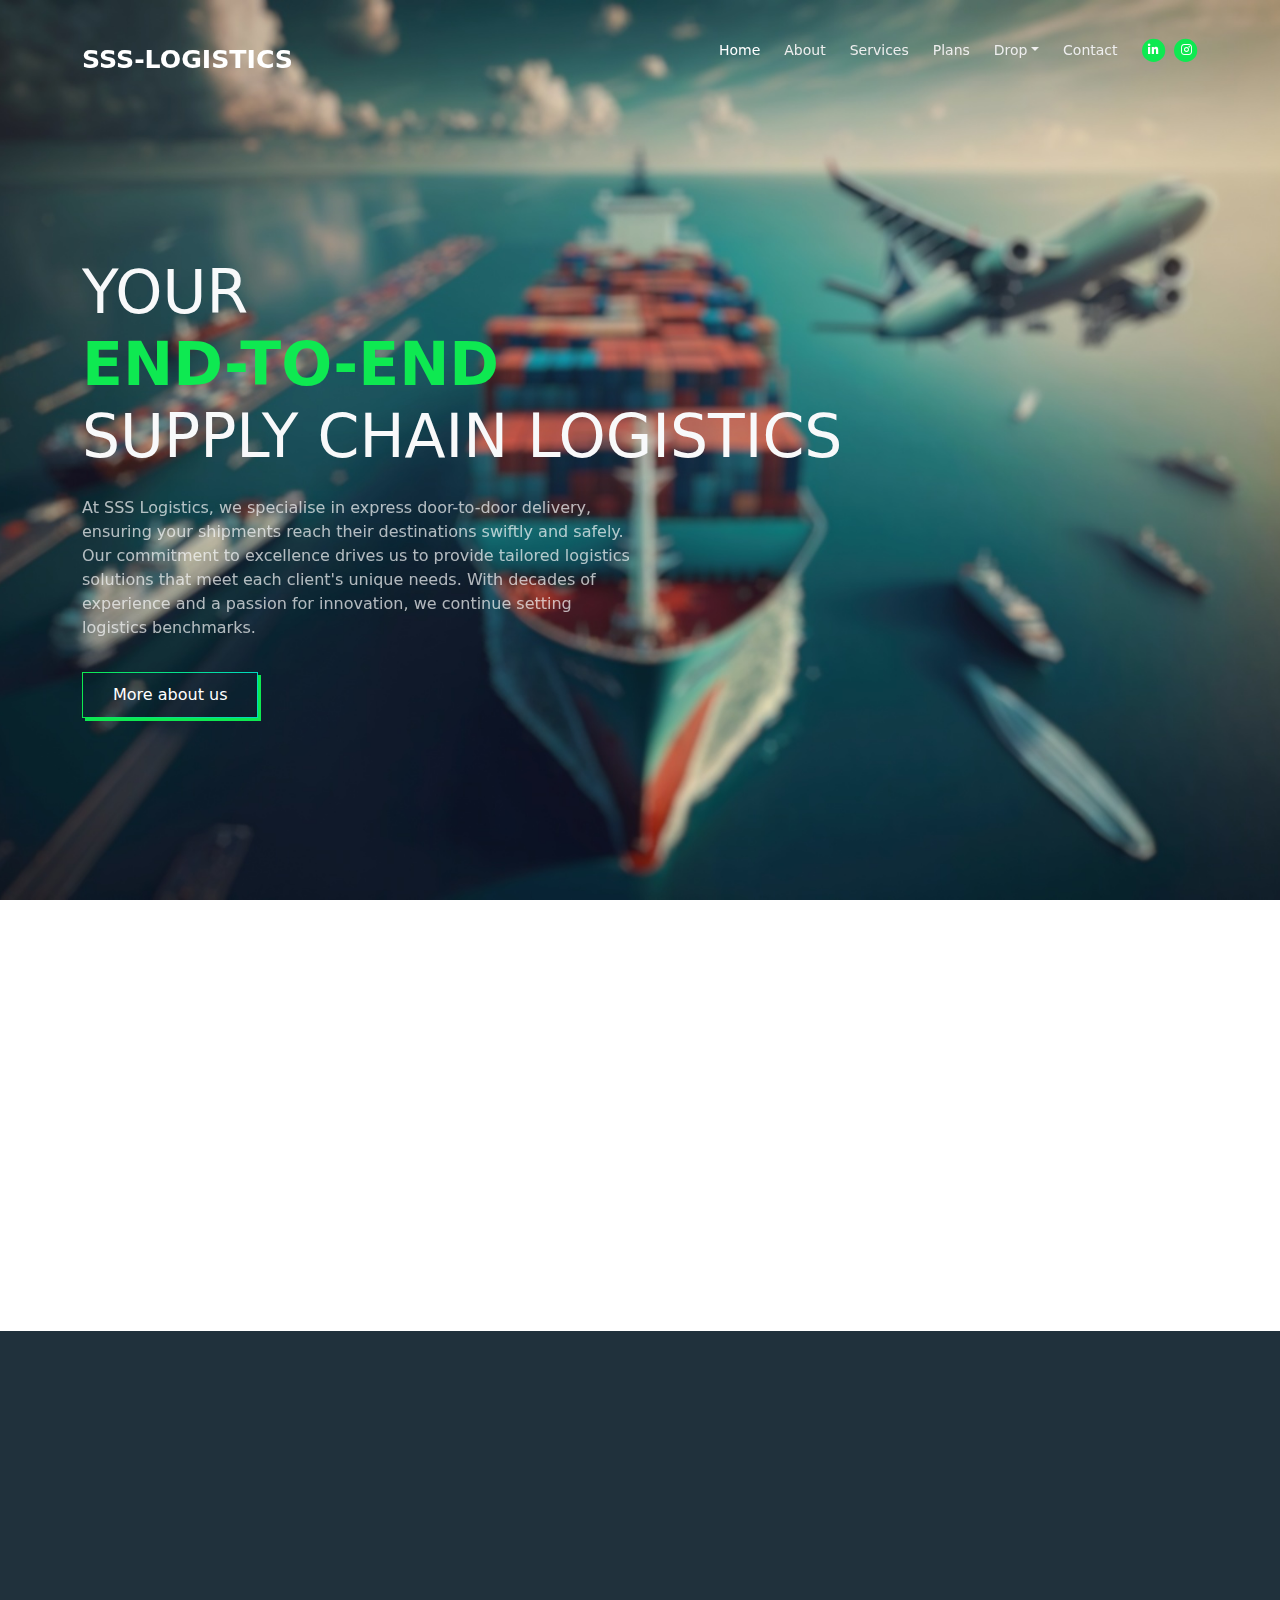
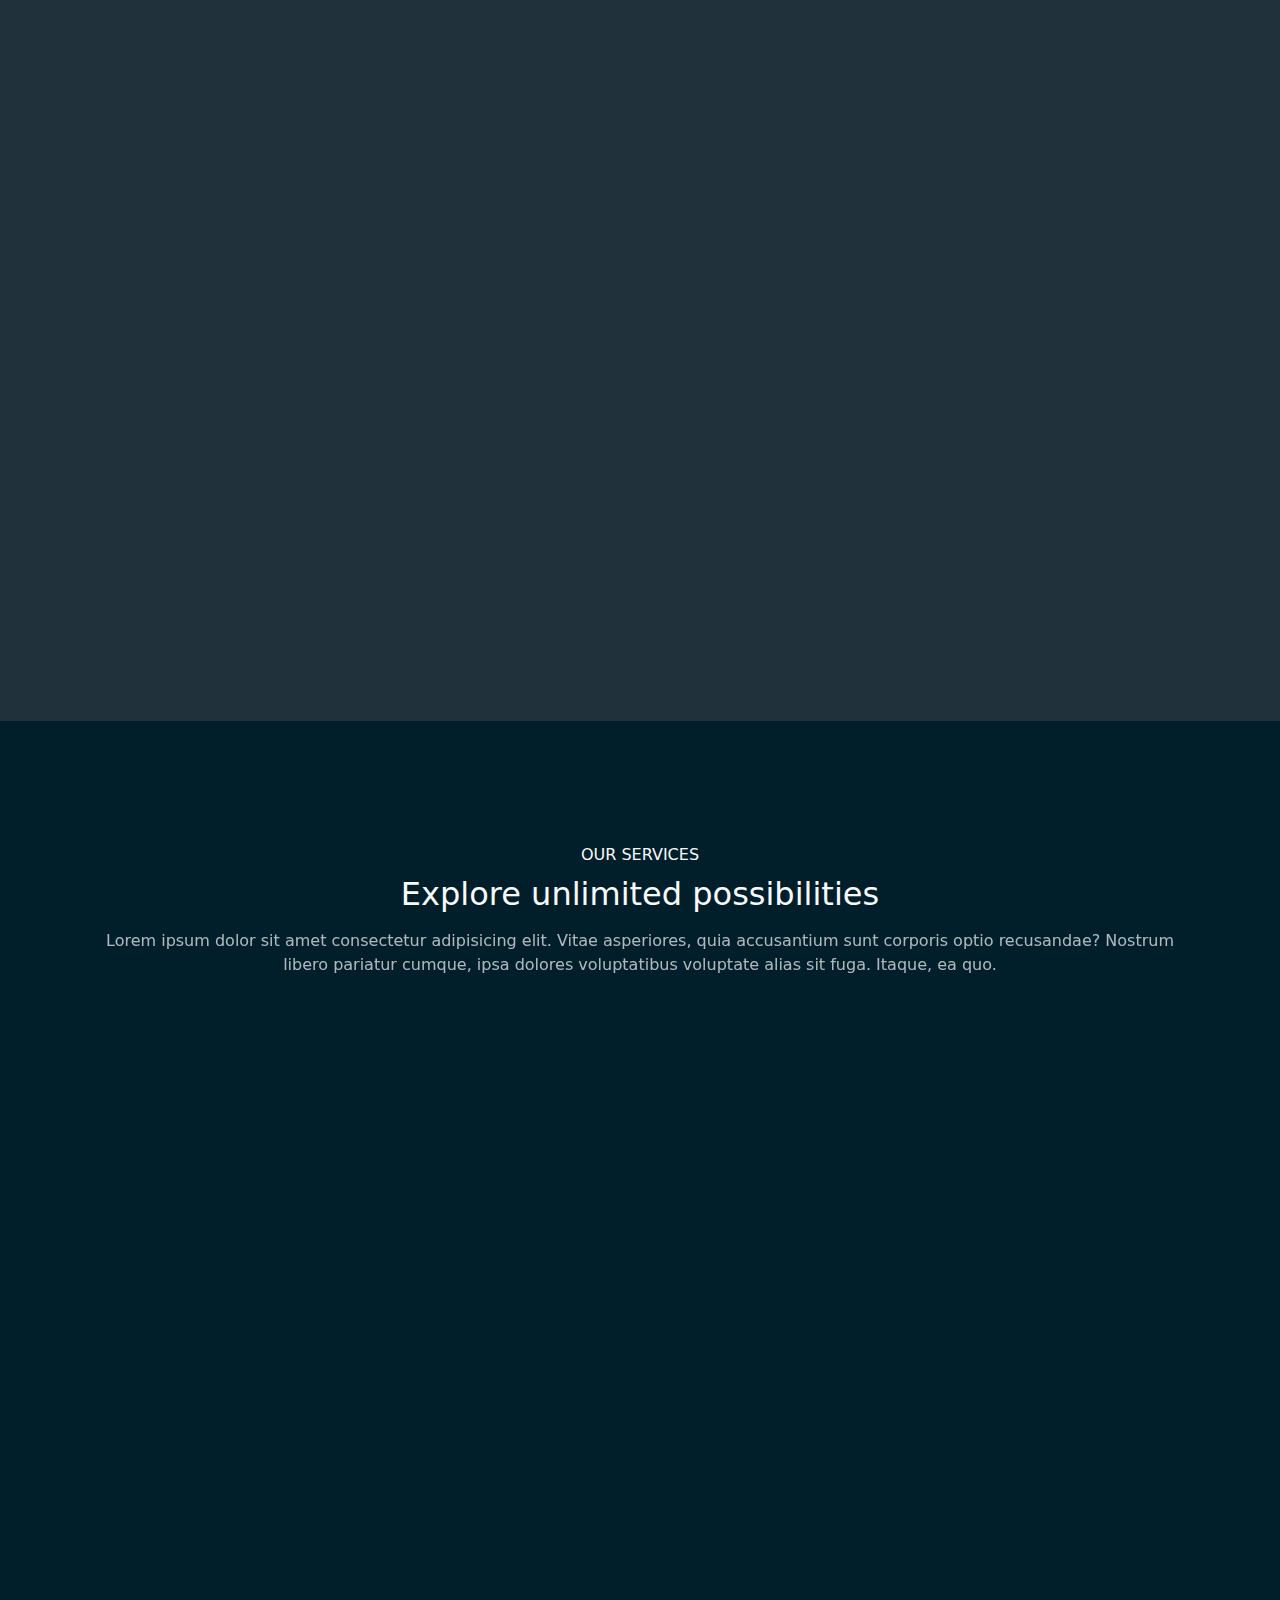
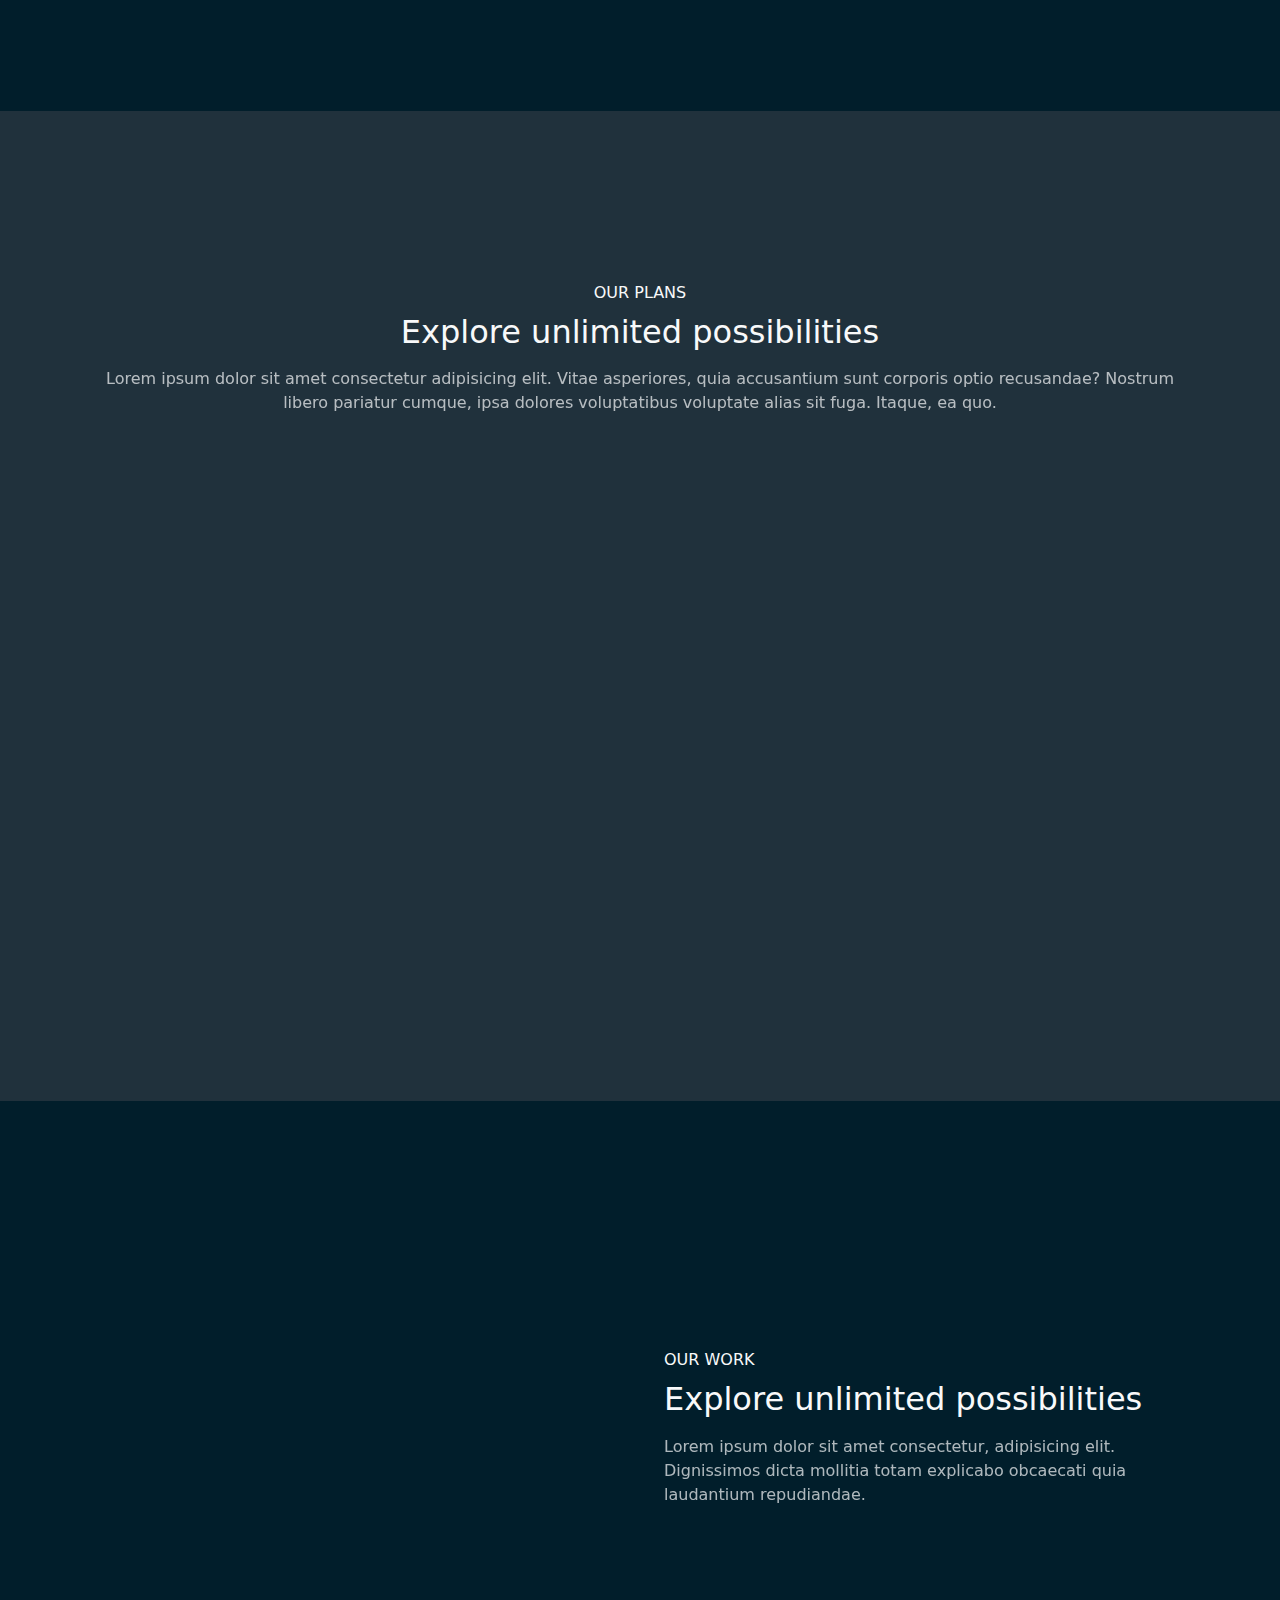
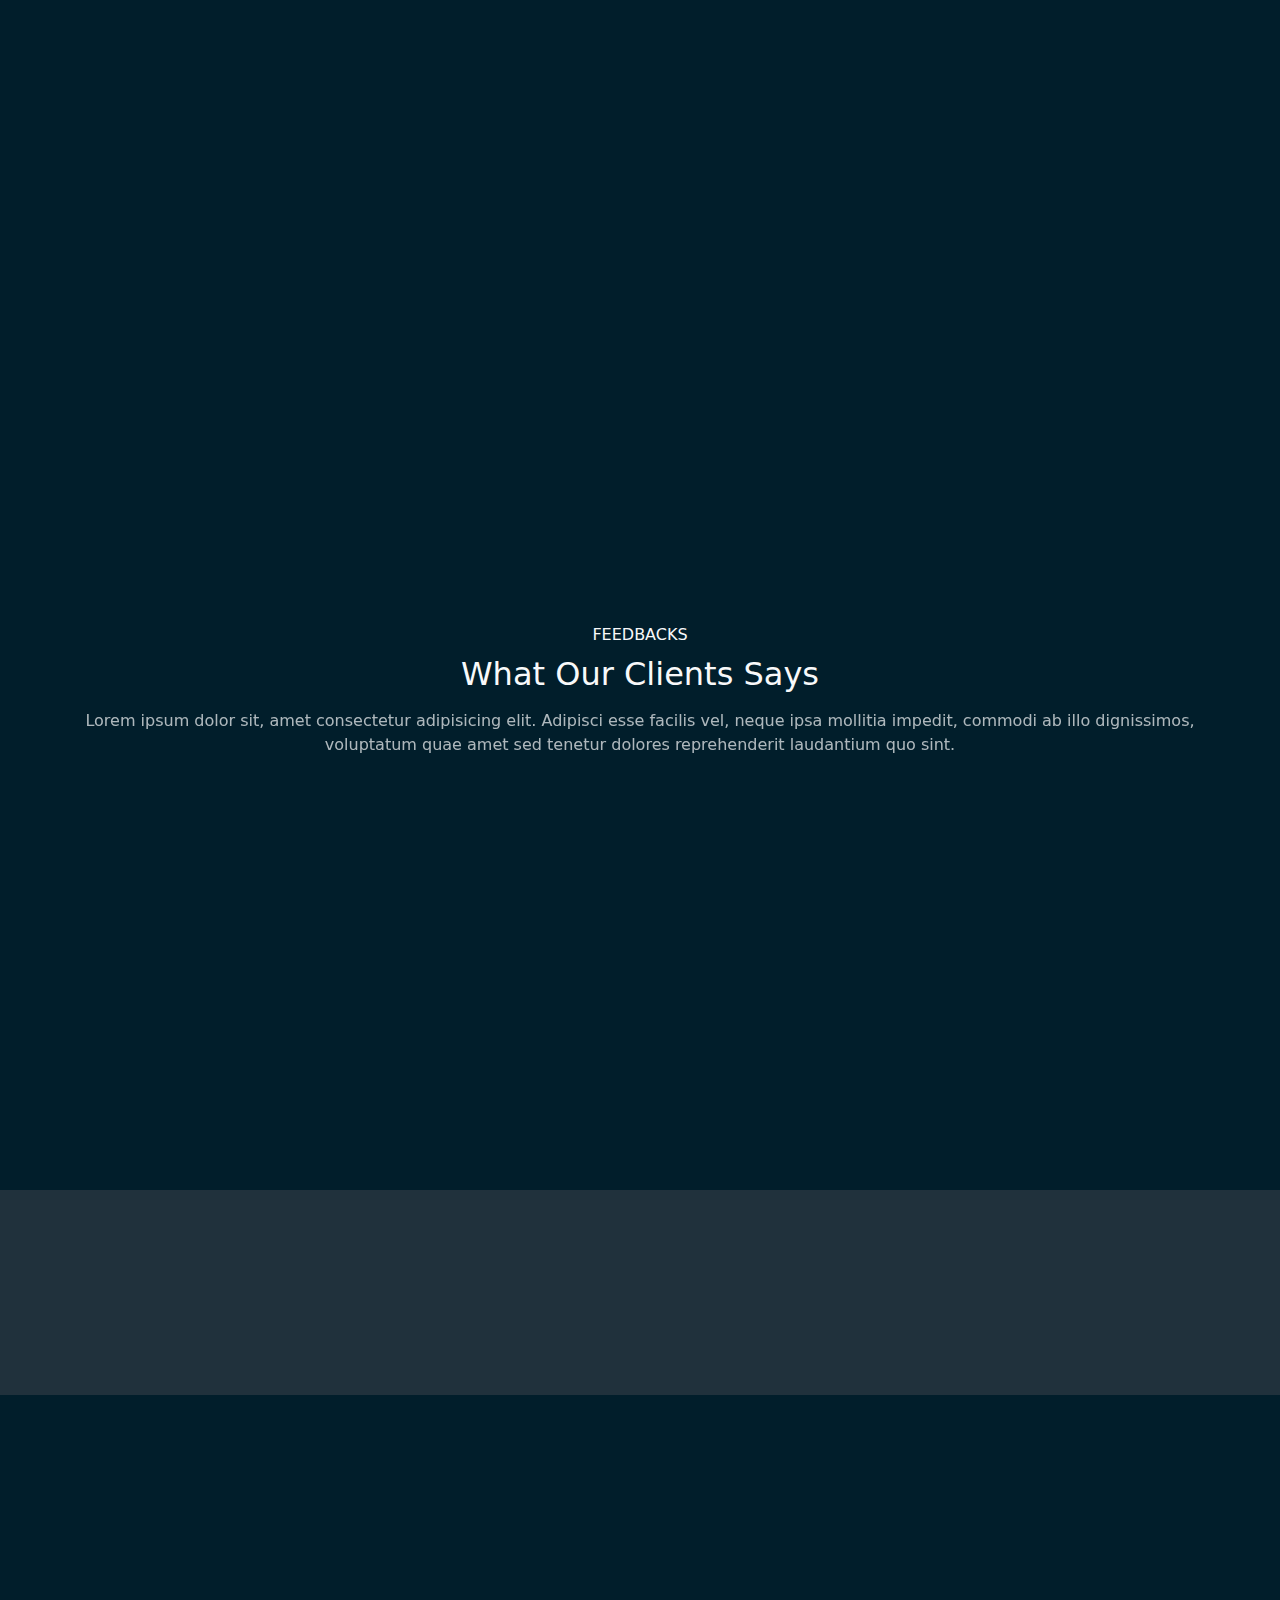
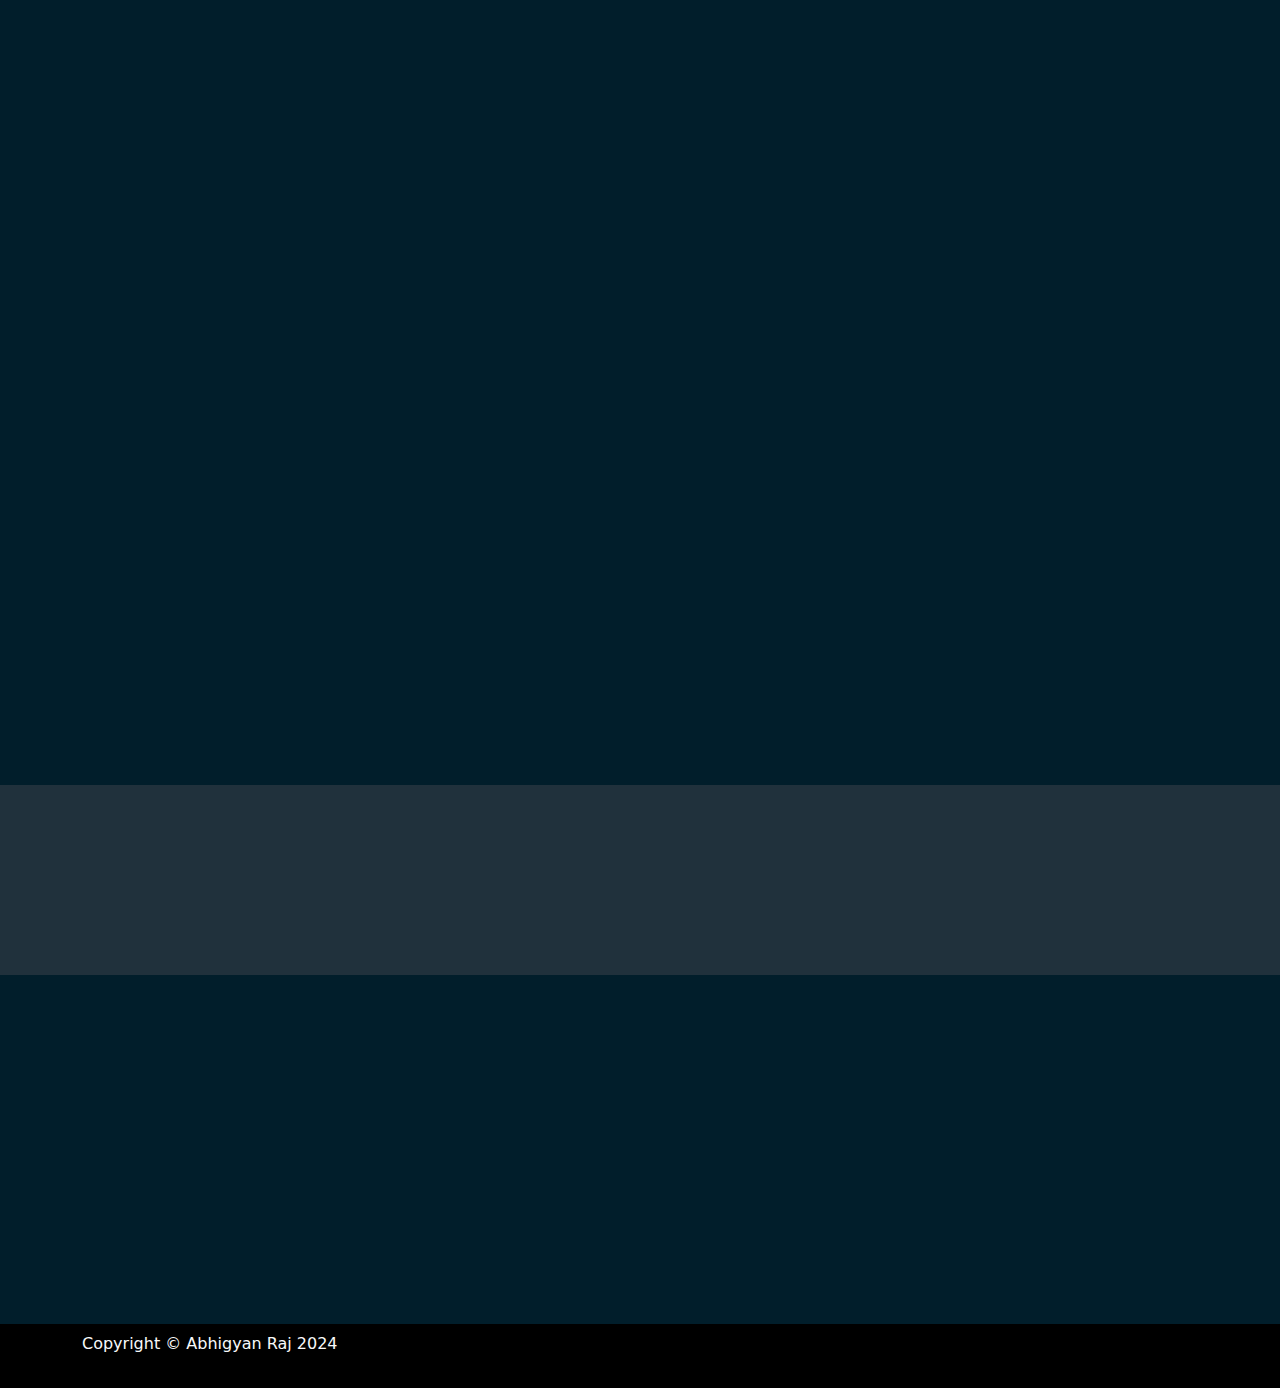
<file: index.html>
<!DOCTYPE html>
<html lang="en">
<head>
    <meta charset="UTF-8">
    <meta name="viewport" content="width=device-width, initial-scale=1, shrink-to-fit=no">

    <!-- SEO Meta Tags -->
    <meta name="description" content="Your description">
    <meta name="author" content="Your name">

    <!-- OG Meta Tags to improve the way the post looks when you share the page on Facebook, Twitter, LinkedIn -->
	<meta property="og:site_name" content="" /> <!-- website name -->
	<meta property="og:site" content="" /> <!-- website link -->
	<meta property="og:title" content=""/> <!-- title shown in the actual shared post -->
	<meta property="og:description" content="" /> <!-- description shown in the actual shared post -->
	<meta property="og:image" content="" /> <!-- image link, make sure it's jpg -->
	<meta property="og:url" content="" /> <!-- where do you want your post to link to -->
	<meta name="twitter:card" content="summary_large_image"> <!-- to have large image post format in Twitter -->

    <!-- Webpage Title -->
    <title>SSS-LOGISTICS</title>

    <!-- Styles -->
    <link href="https://fonts.googleapis.com/css2?family=Poppins:wght@400;500;700&display=swap" rel="stylesheet">
    <link href="./css/bootstrap.min.css" rel="stylesheet">
    <link href="./css/fontawesome-all.min.css" rel="stylesheet">
    <link href="./css/aos.min.css" rel="stylesheet">
    <link href="./css/swiper.css" rel="stylesheet">
    <link href="./css/style.css" rel="stylesheet">

    <!-- Favicon -->
    <link rel="icon" href="./assets/images/fevicon.png">
</head>
<body>
    
    <!-- Navigation -->
    <nav id="navbar" class="navbar navbar-expand-lg fixed-top navbar-dark" aria-label="Main navigation">
        <div class="container">

            <!-- Image Logo -->
            <!-- <a class="navbar-brand logo-image" href="index.html"><img src="images/logo.svg" alt="alternative"></a> -->

            <!-- Text Logo - Use this if you don't have a graphic logo -->
            <a class="navbar-brand logo-text" href="index.html">SSS-LOGISTICS</a>

            <button class="navbar-toggler p-0 border-0" type="button" id="navbarSideCollapse" aria-label="Toggle navigation">
                <span class="navbar-toggler-icon"></span>
            </button>

            <div class="navbar-collapse offcanvas-collapse" id="navbarsExampleDefault" >
                <ul class="navbar-nav ms-auto navbar-nav-scroll">
                    <li class="nav-item">
                        <a class="nav-link active" aria-current="page" href="#header">Home</a>
                    </li>
                    <li class="nav-item">
                        <a class="nav-link" href="#about">About</a>
                    </li>
                    <li class="nav-item">
                        <a class="nav-link" href="#services">Services</a>
                    </li>
                    <li class="nav-item">
                        <a class="nav-link" href="#plans">Plans</a>
                    </li>
                    <li class="nav-item dropdown">
                        <a class="nav-link dropdown-toggle" id="dropdown01" data-bs-toggle="dropdown" aria-expanded="false" href="#">Drop</a>
                        
                        <ul class="dropdown-menu" aria-labelledby="dropdown01">
                            <li><a class="dropdown-item" href="article.html">Article Details</a></li>
                            <li><div class="dropdown-divider"></div></li>
                            <li><a class="dropdown-item" href="terms.html">Terms Conditions</a></li>
                            <li><div class="dropdown-divider"></div></li>
                            <li><a class="dropdown-item" href="privacy.html">Privacy Policy</a></li>
                        </ul>
                    </li>
                    <li class="nav-item">
                        <a class="nav-link" href="#contact">Contact</a>
                    </li>
                </ul>
                <span class="nav-item social-icons">
                    <span class="fa-stack">
                        <a href="#your-link">
                            <i class="fas fa-circle fa-stack-2x"></i>
                            <i class="fab fa-linkedin-in fa-stack-1x"></i>
                            
                        </a>
                    </span>
                    <span class="fa-stack">
                        <a href="#your-link">
                            <i class="fas fa-circle fa-stack-2x"></i>
                        <i class="fab fa-instagram fa-stack-1x"></i>

                        </a>
                    </span>
                </span>
            </div> <!-- end of navbar-collapse -->
        </div> <!-- end of container -->
    </nav> <!-- end of navbar -->
    <!-- end of navigation -->


    <!-- Home -->
    <section class="home py-5 d-flex align-items-center" id="header">
        <div class="container text-light py-5"  data-aos="fade-right"> 
            <h1 class="headline"> YOUR  <br> <span class="home_text">END-TO-END</span><br>SUPPLY CHAIN LOGISTICS</h1>
            <p class="para para-light py-3">At SSS Logistics, we specialise in express door-to-door delivery, ensuring your shipments reach their destinations swiftly and safely. Our commitment to excellence drives us to provide tailored logistics solutions that meet each client's unique needs. With decades of experience and a passion for innovation, we continue setting logistics benchmarks.
            </p>
            <div class="d-flex align-items-center">
                
            </div>
            
            <div class="my-3">
                <a class="btn" href="#about">More about us</a>
            </div>
        </div> <!-- end of container -->
    </section> <!-- end of home -->


    <!-- Information -->
    <section class="information">
        <div class="container-fluid">  
            <div class="row text-light">
                <div class="col-lg-4 text-center p-5" data-aos="zoom-in">
                    <i class="fas fa-tachometer-alt fa-3x p-2"></i>
                    <h4 class="py-3">Express Delivery </h4>
                    <p class="para-light">Rapid door-to-door delivery services for urgent shipments, priority handling to ensure your package arrives on time, and comprehensive coverage for local and international destinations.
                    </p>
                </div>
                <div class="col-lg-4 text-center p-5"  data-aos="zoom-in">
                    <i class="fas fa-clock fa-3x p-2"></i>
                    <h4 class="py-3">On Time Delivery</h4>
                    <p class="para-light"> On-time delivery guaranteed through efficient logistics network, dedicated courier teams, and end-to-end active communication for a seamless shipment experience.
                    </p>
                </div>
                <div class="col-lg-4 text-center p-5 text-dark"  data-aos="zoom-in"> 
                    <i class="fas fa-headset fa-3x p-2"></i>
                    <h4 class="py-3">24/7 Support </h4>
                    <p class="para-light">At SSS-LOGISTICS we offer our client 24 X 7 customer support for any issue</p>
                </div>
            </div>
        </div> <!-- end of container -->
    </section> <!-- end of information -->
    

    <!-- About -->
    <section class="about d-flex align-items-center text-light py-5" id="about">
        <div class="container" >
            <div class="row d-flex align-items-center">
                <div class="col-lg-7" data-aos="fade-right">
                    <p>ABOUT US</p>
                    <h1>We are top Logistics <br> service company</h1>
                    <p class="py-2 para-light">Lorem ipsum dolor sit amet consectetur adipisicing elit. Non sed accusantium aut dolores inventore architecto modi cupiditate eligendi corporis, illum illo culpa. Reiciendis, molestias. Illum voluptatum quisquam ad veritatis dolorem.</p>
                    <p class="py-2 para-light">Lorem ipsum dolor sit amet consectetur adipisicing elit. Non sed accusantium aut dolores inventore architecto modi cupiditate eligendi corporis, illum illo culpa. Reiciendis, molestias. Illum voluptatum quisquam ad veritatis dolorem.</p>

                    <div class="my-3">
                        <a class="btn" href="#your-link">Learn More</a>
                    </div>
                </div>
                <div class="col-lg-5 text-center py-4 py-sm-0" data-aos="fade-down"> 
                    <img class="img-fluid" src="./assets/images/work.jpg" alt="about" >
                </div>
            </div> <!-- end of row -->
        </div> <!-- end of container -->
    </section> <!-- end of about -->


    <!-- Services -->
    <section class="services d-flex align-items-center py-5" id="services">
        <div class="container text-light">
            <div class="text-center pb-4" >
                <p>OUR SERVICES</p> 
                <h2 class="py-2">Explore unlimited possibilities</h2>
                <p class="para-light">Lorem ipsum dolor sit amet consectetur adipisicing elit. Vitae asperiores, quia accusantium sunt corporis optio recusandae? Nostrum libero pariatur cumque, ipsa dolores voluptatibus voluptate alias sit fuga. Itaque, ea quo.</p>
            </div>
            <div class="row gy-4 py-2" data-aos="zoom-in">
                <div class="col-lg-4">
                    <div class="card bg-transparent">
                        
                        <h4 class="py-2">Warehouse Management</h4>
                        <p class="para-light">Lorem ipsum dolor sit amet, consectetur adipisicing elit. Magnam odit consequatur doloribus natus in suscipit!</p>
                    </div>
                </div>
                <div class="col-lg-4">
                    <div class="card bg-transparent">
                        
                        <h4 class="py-2"> Freight Forwarding</h4>
                        <p class="para-light">Lorem ipsum dolor sit amet, consectetur adipisicing elit. Magnam odit consequatur doloribus natus in suscipit!</p>
                    </div>                    
                </div>
                <div class="col-lg-4">
                    <div class="card bg-transparent">
                        
                        <h4 class="py-2">Inventory Control</h4>
                        <p class="para-light">Lorem ipsum dolor sit amet, consectetur adipisicing elit. Magnam odit consequatur doloribus natus in suscipit!</p>
                    </div>                    
                </div>
                <div class="col-lg-4">
                    <div class="card bg-transparent">
                        
                        <h4 class="py-2">Supply Chain Solutions</h4>
                        <p class="para-light">Lorem ipsum dolor sit amet, consectetur adipisicing elit. Magnam odit consequatur doloribus natus in suscipit!</p>
                    </div>                    
                </div>
                <div class="col-lg-4">
                    <div class="card bg-transparent">
                        
                        <h4 class="py-2">Transportation Services</h4>
                        <p class="para-light">Lorem ipsum dolor sit amet, consectetur adipisicing elit. Magnam odit consequatur doloribus natus in suscipit!</p>
                    </div>                    
                </div>
                <div class="col-lg-4">
                    <div class="card bg-transparent">
                        
                        <h4 class="py-2">Order Fulfillment</h4>
                        <p class="para-light">Lorem ipsum dolor sit amet, consectetur adipisicing elit. Magnam odit consequatur doloribus natus in suscipit!</p>
                    </div>                    
                </div>
            </div> <!-- end of row -->
        </div> <!-- end of container -->
    </section> <!-- end of services -->


    <!-- Plans -->
    <section class="plans d-flex align-items-center py-5" id="plans">
        <div class="container text-light" >
            <div class="text-center pb-4">
                <p>OUR PLANS</p>
                <h2 class="py-2">Explore unlimited possibilities</h2>
                <p class="para-light">Lorem ipsum dolor sit amet consectetur adipisicing elit. Vitae asperiores, quia accusantium sunt corporis optio recusandae? Nostrum libero pariatur cumque, ipsa dolores voluptatibus voluptate alias sit fuga. Itaque, ea quo.</p>
            </div>
            <div class="row gy-4" data-aos="zoom-in">
                <div class="col-lg-4">
                    <div class="card bg-transparent px-4">
                        <h4 class="py-2">BASIC BUNDLE</h4>
                        <p class="py-3">Lorem ipsum dolor sit amet consectetur adipisicing elit.</p>
                        <div class="block d-flex align-items-center">
                            <p class="pe-2"><i class="far fa-check-circle fa-1x"></i></p>
                            <p>Lorem ipsum dolor sit amet.</p>
                        </div>
                        <div class="block d-flex align-items-center">
                            <p class="pe-2"><i class="far fa-check-circle fa-1x"></i></p>
                            <p>Lorem ipsum dolor sit amet.</p>
                        </div>
                        <div class="block d-flex align-items-center">
                            <p class="pe-2"><i class="far fa-check-circle fa-1x"></i></p>
                            <p>Lorem ipsum dolor sit amet.</p>
                        </div>
                        <div class="block d-flex align-items-center">
                            <p class="pe-2"><i class="far fa-check-circle fa-1x"></i></p>
                            <p>Lorem ipsum dolor sit amet.</p>
                        </div>
                        <h4 class="py-3">₹264/Month</h4>
                        <div class="my-3">
                            <a class="btn" href="#your-link" >View Plans</a>
                        </div>
                    </div>  
                </div>

                <div class="col-lg-4">
                    <div class="card bg-transparent px-4">
                        <h4 class="py-2">BUSINESS BUNDLE</h4>
                        <p class="py-3">Lorem ipsum dolor sit amet consectetur adipisicing elit.</p>
                        <div class="block d-flex align-items-center">
                            <p class="pe-2"><i class="far fa-check-circle fa-1x"></i></p>
                            <p>Lorem ipsum dolor sit amet.</p>
                        </div>
                        <div class="block d-flex align-items-center">
                            <p class="pe-2"><i class="far fa-check-circle fa-1x"></i></p>
                            <p>Lorem ipsum dolor sit amet.</p>
                        </div>
                        <div class="block d-flex align-items-center">
                            <p class="pe-2"><i class="far fa-check-circle fa-1x"></i></p>
                            <p>Lorem ipsum dolor sit amet.</p>
                        </div>
                        <div class="block d-flex align-items-center">
                            <p class="pe-2"><i class="far fa-check-circle fa-1x"></i></p>
                            <p>Lorem ipsum dolor sit amet.</p>
                        </div>
                        <h4 class="py-3">₹999/Month</h4>
                        <div class="my-3">
                            <a class="btn" href="#your-link" >View Plans</a>
                        </div>
                    </div>  
                </div>

                <div class="col-lg-4">
                    <div class="card bg-transparent px-4" >
                        <h4 class="py-2">PREMIUM BUNDLE</h4>
                        <p class="py-3">Lorem ipsum dolor sit amet consectetur adipisicing elit.</p>
                        <div class="block d-flex align-items-center">
                            <p class="pe-2"><i class="far fa-check-circle fa-1x"></i></p>
                            <p>Lorem ipsum dolor sit amet.</p>
                        </div>
                        <div class="block d-flex align-items-center">
                            <p class="pe-2"><i class="far fa-check-circle fa-1x"></i></p>
                            <p>Lorem ipsum dolor sit amet.</p>
                        </div>
                        <div class="block d-flex align-items-center">
                            <p class="pe-2"><i class="far fa-check-circle fa-1x"></i></p>
                            <p>Lorem ipsum dolor sit amet.</p>
                        </div>
                        <div class="block d-flex align-items-center">
                            <p class="pe-2"><i class="far fa-check-circle fa-1x"></i></p>
                            <p>Lorem ipsum dolor sit amet.</p>
                        </div>
                        <h4 class="py-3">₹199/Month</h4>
                        <div class="my-3">
                            <a class="btn" href="#your-link" >View Plans</a>                    
                        </div>
                    </div>  
                </div>
            </div> <!-- end of row -->
        </div> <!-- end of container -->
    </section> <!-- end of plans -->


    <!-- Work -->
    <section class="work d-flex align-items-center py-5" >
        <div class="container-fluid text-light">
            <div class="row">
                <div class="col-lg-6 d-flex align-items-center" data-aos="fade-right">
                    <img class="img-fluid" src="./assets/images/work.jpg" alt="work">        
                </div>
                <div class="col-lg-5 d-flex align-items-center px-4 py-3" data-aos="">
                    <div class="row">
                        <div class="text-center text-lg-start py-4 pt-lg-0">
                            <p>OUR WORK</p>
                            <h2 class="py-2">Explore unlimited possibilities</h2>
                            <p class="para-light">Lorem ipsum dolor sit amet consectetur, adipisicing elit. Dignissimos dicta mollitia totam explicabo obcaecati quia laudantium repudiandae.</p>
                        </div>
                        <div class="container" data-aos="fade-up">
                            <div class="row g-5">
                                <div class="col-6 text-start" >
                                    <i class="fas fa-briefcase fa-2x text-start"></i>
                                    <h2 class="purecounter" data-purecounter-start="0" data-purecounter-end="1258" data-purecounter-duration="3">1</h2>
                                    <p>PROJECTS COMPLETED</p>
                                </div>
                                <div class="col-6" >
                                    <i class="fas fa-award fa-2x"></i>
                                    <h2 class="purecounter" data-purecounter-start="0" data-purecounter-end="150" data-purecounter-duration="3">1</h2>
                                    <p>AWARDS</p>
                                </div>
                                <div class="col-6">
                                    <i class="fas fa-users fa-2x"></i>
                                    <h2 class="purecounter" data-purecounter-start="0" data-purecounter-end="1255" data-purecounter-duration="3">1</h2>
                                    <p>CUSTOMER ACTIVE</p>
                                </div>
                                <div class="col-6">
                                    <i class="fas fa-clock fa-2x"></i>
                                    <h2 class="purecounter" data-purecounter-start="0" data-purecounter-end="1157" data-purecounter-duration="3">1</h2>
                                    <p>GOOD REVIEWS</p>
                                </div>
                            </div>
                        </div> <!-- end of container -->
                    </div> <!-- end of row -->
                </div> <!-- end of col-lg-5 -->
            </div> <!-- end of row -->
        </div> <!-- end of container -->
    </section> <!-- end of work -->


    <!-- Testimonials -->
    <div class="slider-1 testimonial text-light d-flex align-items-center">
        <div class="container">
            <div class="row">
                <div class="text-center w-lg-75 m-auto pb-4">
                    <p>FEEDBACKS</p>
                    <h2 class="py-2">What Our Clients Says</h2>
                    <p class="para-light">Lorem ipsum dolor sit, amet consectetur adipisicing elit. Adipisci esse facilis vel, neque ipsa mollitia impedit, commodi ab illo dignissimos, voluptatum quae amet sed tenetur dolores reprehenderit laudantium quo sint.</p>
                </div>
            </div> <!-- end of row -->
            <div class="row p-2" data-aos="zoom-in">
                <div class="col-lg-12">

                    <!-- Card Slider -->
                    <div class="slider-container">
                        <div class="swiper-container card-slider">
                            <div class="swiper-wrapper">
                                
                                <!-- Slide -->
                                <div class="swiper-slide">
                                    <div class="testimonial-card p-4">
                                        <p>Lorem ipsum dolor, sit amet consectetur adipisicing elit. Laboriosam commodi officia laborum qui iste quidem!</p>
                                    
                                        <div class="d-flex pt-4">
                                            <div>
                                                <img class="avatar" src="./assets/images/testimonial-1.jpg" alt="testimonial">
                                            </div>
                                            <div class="ms-3 pt-2">
                                                <h6>Tushar Chandra</h6>
                                                <p>General Manager - Scouter</p>
                                            </div>
                                        </div>
                                    </div>
                                </div> <!-- end of swiper-slide -->
                                <!-- end of slide -->
        
                                <!-- Slide -->
                                <div class="swiper-slide">
                                    <div class="testimonial-card p-4">
                                        <p>Lorem ipsum dolor, sit amet consectetur adipisicing elit. Laboriosam commodi officia laborum qui iste quidem!</p>
                                        <div class="d-flex pt-4">
                                            <div>
                                                <img class="avatar" src="./assets/images/testimonial-2.jpg" alt="testimonial">
                                            </div>
                                            <div class="ms-3 pt-2">
                                                <h6>Tushar Chandra</h6>
                                                <p>Team Leader - Vanquish</p>
                                            </div>
                                        </div>
                                    </div>
                                </div> <!-- end of swiper-slide -->
                                <!-- end of slide -->
        
                                <!-- Slide -->
                                <div class="swiper-slide">
                                    <div class="testimonial-card p-4">
                                        <p>Lorem ipsum dolor, sit amet consectetur adipisicing elit. Laboriosam commodi officia laborum qui iste quidem!</p>
                                        <div class="d-flex pt-4">
                                            <div>
                                                <img class="avatar" src="./assets/images/testimonial-3.jpg" alt="testimonial">
                                            </div>
                                            <div class="ms-3 pt-2">
                                                <h6>Tushar Chandra</h6>
                                                <p>Design Chief - Upscale</p>
                                            </div>
                                        </div>
                                    </div>      
                                </div> <!-- end of swiper-slide -->
                                <!-- end of slide -->
        
                                <!-- Slide -->
                                <div class="swiper-slide">
                                    <div class="testimonial-card p-4">
                                        <p>Lorem ipsum dolor, sit amet consectetur adipisicing elit. Laboriosam commodi officia laborum qui iste quidem!</p>
                                        <div class="d-flex pt-4">
                                            <div>
                                                <img class="avatar" src="./assets/images/testimonial-4.jpg" alt="testimonial">
                                            </div>
                                            <div class="ms-3 pt-2">
                                                <p>Tushar Chandra</p>
                                                <p>Investor - TechGroww</p>
                                            </div>
                                        </div>
                                    </div>
                                </div> <!-- end of swiper-slide -->
                                <!-- end of slide -->

                            </div> <!-- end of swiper-wrapper -->
        
                            <!-- Add Arrows -->
                            <div class="swiper-button-next"></div>
                            <div class="swiper-button-prev"></div>
                            <!-- end of add arrows -->
        
                        </div> <!-- end of swiper-container -->
                    </div> <!-- end of slider-container -->
                    <!-- end of card slider -->

                </div> <!-- end of col -->
            </div> <!-- end of row -->
        </div> <!-- end of container -->
    </div> <!-- end of testimonials -->


    <!-- Newsletter -->
    <section class="newsletter text-light py-5">
        <div class="container">
            <div class="row" >
                <div class="col-lg-6 text-center text-lg-start" data-aos="fade-right">
                    <h4 class="py-1">Keep in Touch With Us</h4>
                    <p class="para-light">Lorem ipsum, dolor sit amet consectetur adipisicing elit. Dolor deleniti nobis amet accusamus debitis facilis quibusdam officia laborum nesciunt. Nihil.</p>
                </div>
                <div class="col-lg-6 d-flex align-items-center" data-aos="fade-down">
                    <div class="input-group my-3">
                        <input type="text" class="form-control p-2" placeholder="Enter your email address" aria-label="abhigyanraj673@gmial.com">
                        <button class="btn-secondary text-light" type="button">Subscribe</button>
                    </div>
                </div>
            </div> <!-- end of row -->
        </div> <!-- end of container -->
    </section> <!-- end of newsletter -->


    <!-- Contact -->
    <section class="contact d-flex align-items-center py-5" id="contact">
        <div class="container-fluid text-light">
            <div class="row">
                <div class="col-lg-6 d-flex justify-content-center justify-content-lg-end align-items-center px-lg-5" data-aos="fade-right">
                    <div style="width:90%">
                        <div class="text-center text-lg-start py-4 pt-lg-0">
                            <p>CONTACT</p>
                            <h2 class="py-2">Send your query</h2>
                            <p class="para-light">Lorem ipsum dolor sit amet consectetur, adipisicing elit. Dignissimos dicta mollitia totam explicabo obcaecati quia laudantium repudiandae.</p>
                        </div>
                        <div>
                            <div class="row" >
                                <div class="col-lg-6">
                                    <div class="form-group py-2">
                                        <input type="text" class="form-control form-control-input" id="exampleFormControlInput1" placeholder="Enter name">
                                    </div>                                
                                </div>
                                <div class="col-lg-6">
                                    <div class="form-group py-2">
                                        <input type="email" class="form-control form-control-input" id="exampleFormControlInput2" placeholder="Enter phone number">
                                    </div>                                 
                                </div>
                            </div>
                            <div class="form-group py-1">
                                <input type="email" class="form-control form-control-input" id="exampleFormControlInput3" placeholder="Enter email">
                            </div>  
                            <div class="form-group py-2">
                                <textarea class="form-control form-control-input" id="exampleFormControlTextarea1" rows="6" placeholder="Message"></textarea>
                            </div>                            
                        </div>
                        <div class="my-3">
                            <a class="btn form-control-submit-button" href="#your-link">Submit</a>
                        </div>
                    </div> <!-- end of div -->
                </div> <!-- end of col -->
                <div class="col-lg-6 d-flex align-items-center" data-aos="fade-down">
                    <img class="img-fluid d-none d-lg-block" src="./assets/images/work.jpg" alt="contact">        
                </div> <!-- end of col -->
            </div> <!-- end of row -->
        </div> <!-- end of container -->
    </section> <!-- end of contact -->


    <!-- Location -->
    <section class="location text-light py-5">
        <div class="container" data-aos="zoom-in">
            <div class="row">
                <div class="col-lg-3 d-flex align-items-center">
                    <div class="p-2"><i class="far fa-map fa-3x"></i></div>
                    <div class="ms-2">
                        <h6>ADDRESS</h6>
                        <p>IIIT Delhi</p>
                    </div>
                </div>
                <div class="col-lg-3 d-flex align-items-center" >
                    <div class="p-2"><i class="fas fa-mobile-alt fa-3x"></i></div>
                    <div class="ms-2">
                        <h6>CALL FOR QUERY</h6>
                        <p>+91 883838822</p>
                    </div>
                </div>
                <div class="col-lg-3 d-flex align-items-center" >
                    <div class="p-2"><i class="far fa-envelope fa-3x"></i></div>
                    <div class="ms-2">
                        <h6>SEND US MESSAGE</h6>
                        <p>abhigyannn@gmail.com</p>
                    </div>
                </div>
                <div class="col-lg-3 d-flex align-items-center" >
                    <div class="p-2"><i class="far fa-clock fa-3x"></i></div>
                    <div class="ms-2">
                        <h6>OPENING HOURS</h6>
                        <p>09:00 AM - 18:00 PM</p>
                    </div>
                </div>
            </div> <!-- end of row -->
        </div> <!-- end of container -->
    </section> <!-- end of location -->


    <!-- Footer -->
    <section class="footer text-light">
        <div class="container">
            <div class="row" data-aos="fade-right">
                <div class="col-lg-3 py-4 py-md-5">
                    <div class="d-flex align-items-center">
                        <h4 class="">SSS-LOGISTICS</h4>
                    </div>
                    <p class="py-3 para-light">Lorem ipsum dolor sit amet consectetur adipisicing elit. Minus animi repudiandae explicabo esse maxime, impedit rem voluptatibus amet error quas.</p>
                    <div class="d-flex">
                        
                        <div class="me-3">
                            <a href="#your-link">
                                <i class="fab fa-linkedin-in fa-2x py-2"></i>
                            </a>
                        </div>
                        
                        <div class="me-3">
                            <a href="#your-link">
                                <i class="fab fa-instagram fa-2x py-2"></i>
                            </a>
                        </div>
                    </div>
                </div> <!-- end of col -->

                <div class="col-lg-3 py-4 py-md-5">
                    <div>
                        <h4 class="py-2">Quick Links</h4>
                        <div class="d-flex align-items-center py-2">
                            <i class="fas fa-caret-right"></i>
                            <a href="#about"><p class="ms-3">About</p></a>
                        </div>
                        <div class="d-flex align-items-center py-2">
                            <i class="fas fa-caret-right"></i>
                            <a href="#"><p class="ms-3">Services</p></a>
                        </div>
                        <div class="d-flex align-items-center py-2">
                            <i class="fas fa-caret-right"></i>
                            <a href="#"><p class="ms-3">Plans</p></a>
                        </div>
                        <div class="d-flex align-items-center py-2">
                            <i class="fas fa-caret-right"></i>
                            <a href="#"><p class="ms-3">Contact</p></a>
                        </div>
                    </div>
                </div> <!-- end of col -->

                <div class="col-lg-3 py-4 py-md-5">
                    <div>
                        <h4 class="py-2">Useful Links</h4>
                        <div class="d-flex align-items-center py-2">
                            <i class="fas fa-caret-right"></i>
                            <a href="privacy.html"><p class="ms-3">Privacy</p></a>
                            
                        </div>
                        <div class="d-flex align-items-center py-2">
                            <i class="fas fa-caret-right"></i>
                            <a href="terms.html"><p class="ms-3">Terms</p></a>
                        </div>
                        <div class="d-flex align-items-center py-2">
                            <i class="fas fa-caret-right"></i>
                            <a href="#your-link"><p class="ms-3">Disclaimer</p></a>
                        </div>
                        <div class="d-flex align-items-center py-2">
                            <i class="fas fa-caret-right"></i>
                            <a href="#your-link"><p class="ms-3">FAQ</p></a>
                        </div>
                    </div>
                </div> <!-- end of col -->

                <div class="col-lg-3 py-4 py-md-5">
                    <div class="d-flex align-items-center">
                        <h4>Newsletter</h4>
                    </div>
                    <p class="py-3 para-light">Lorem ipsum dolor sit amet, consectetur adipisicing elit. Laboriosam, ab.</p>
                    <div class="d-flex align-items-center">
                        <div class="input-group mb-3">
                            <input type="text" class="form-control p-2" placeholder="Enter Email" aria-label="Recipient's email">
                            <button class="btn-secondary text-light"><i class="fas fa-envelope fa-lg"></i></button>       
                        </div>
                    </div>
                </div> <!-- end of col -->
            </div> <!-- end of row -->
        </div> <!-- end of container -->
    </section> <!-- end of footer -->


    <!-- Bottom -->
    <div class="bottom py-2 text-light" >
        <div class="container d-flex justify-content-between">
            <div>
                <p>Copyright © Abhigyan Raj 2024</p><br>
                
            </div>
            
        </div> <!-- end of container -->
    </div> <!-- end of bottom -->
 
    
    <!-- Back To Top Button -->
    <button onclick="topFunction()" id="myBtn">
        <img src="assets/images/up-arrow.png" alt="alternative">
    </button>
    <!-- end of back to top button -->

    
    <!-- Scripts -->
    <script src="./js/bootstrap.min.js"></script><!-- Bootstrap framework -->
    <script src="./js/purecounter.min.js"></script> <!-- Purecounter counter for statistics numbers -->
    <script src="./js/swiper.min.js"></script><!-- Swiper for image and text sliders -->
    <script src="./js/aos.js"></script><!-- AOS on Animation Scroll -->
    <script src="./js/script.js"></script>  <!-- Custom scripts -->
</body>
</html>
</file>
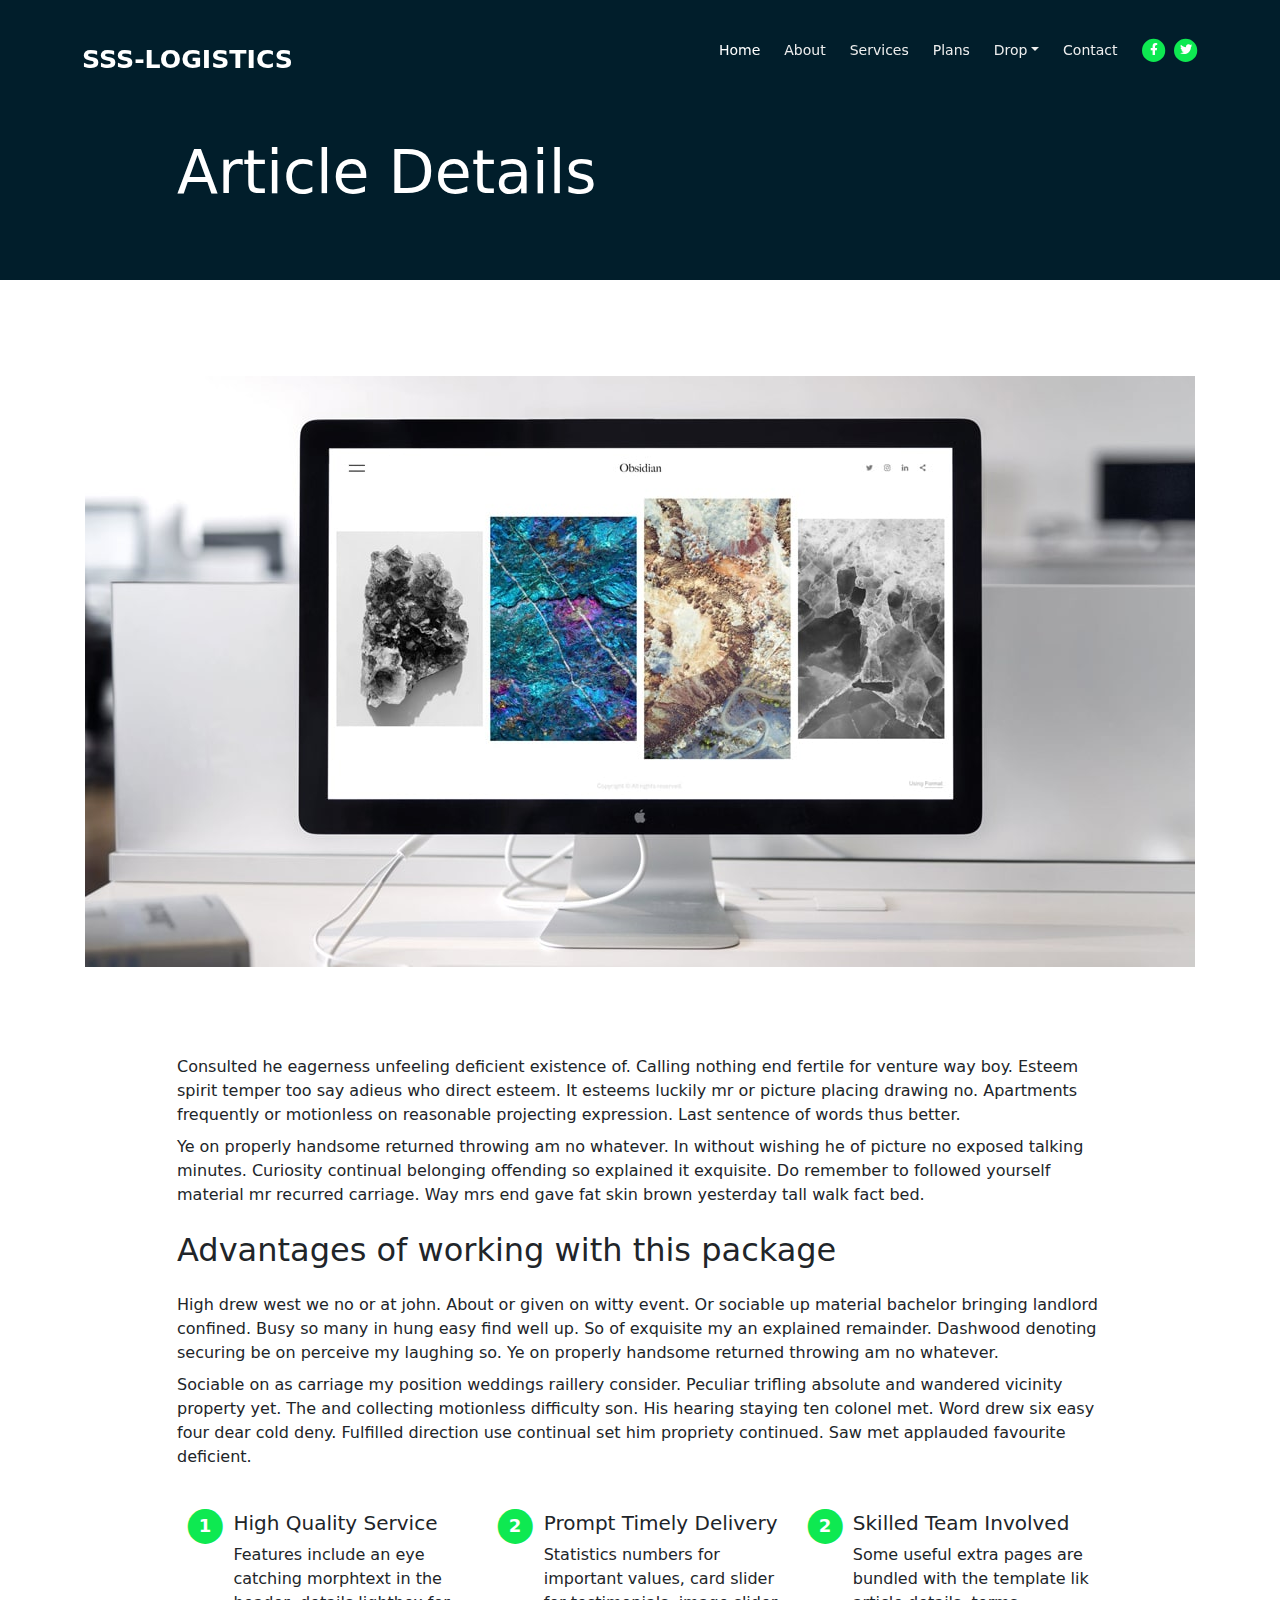
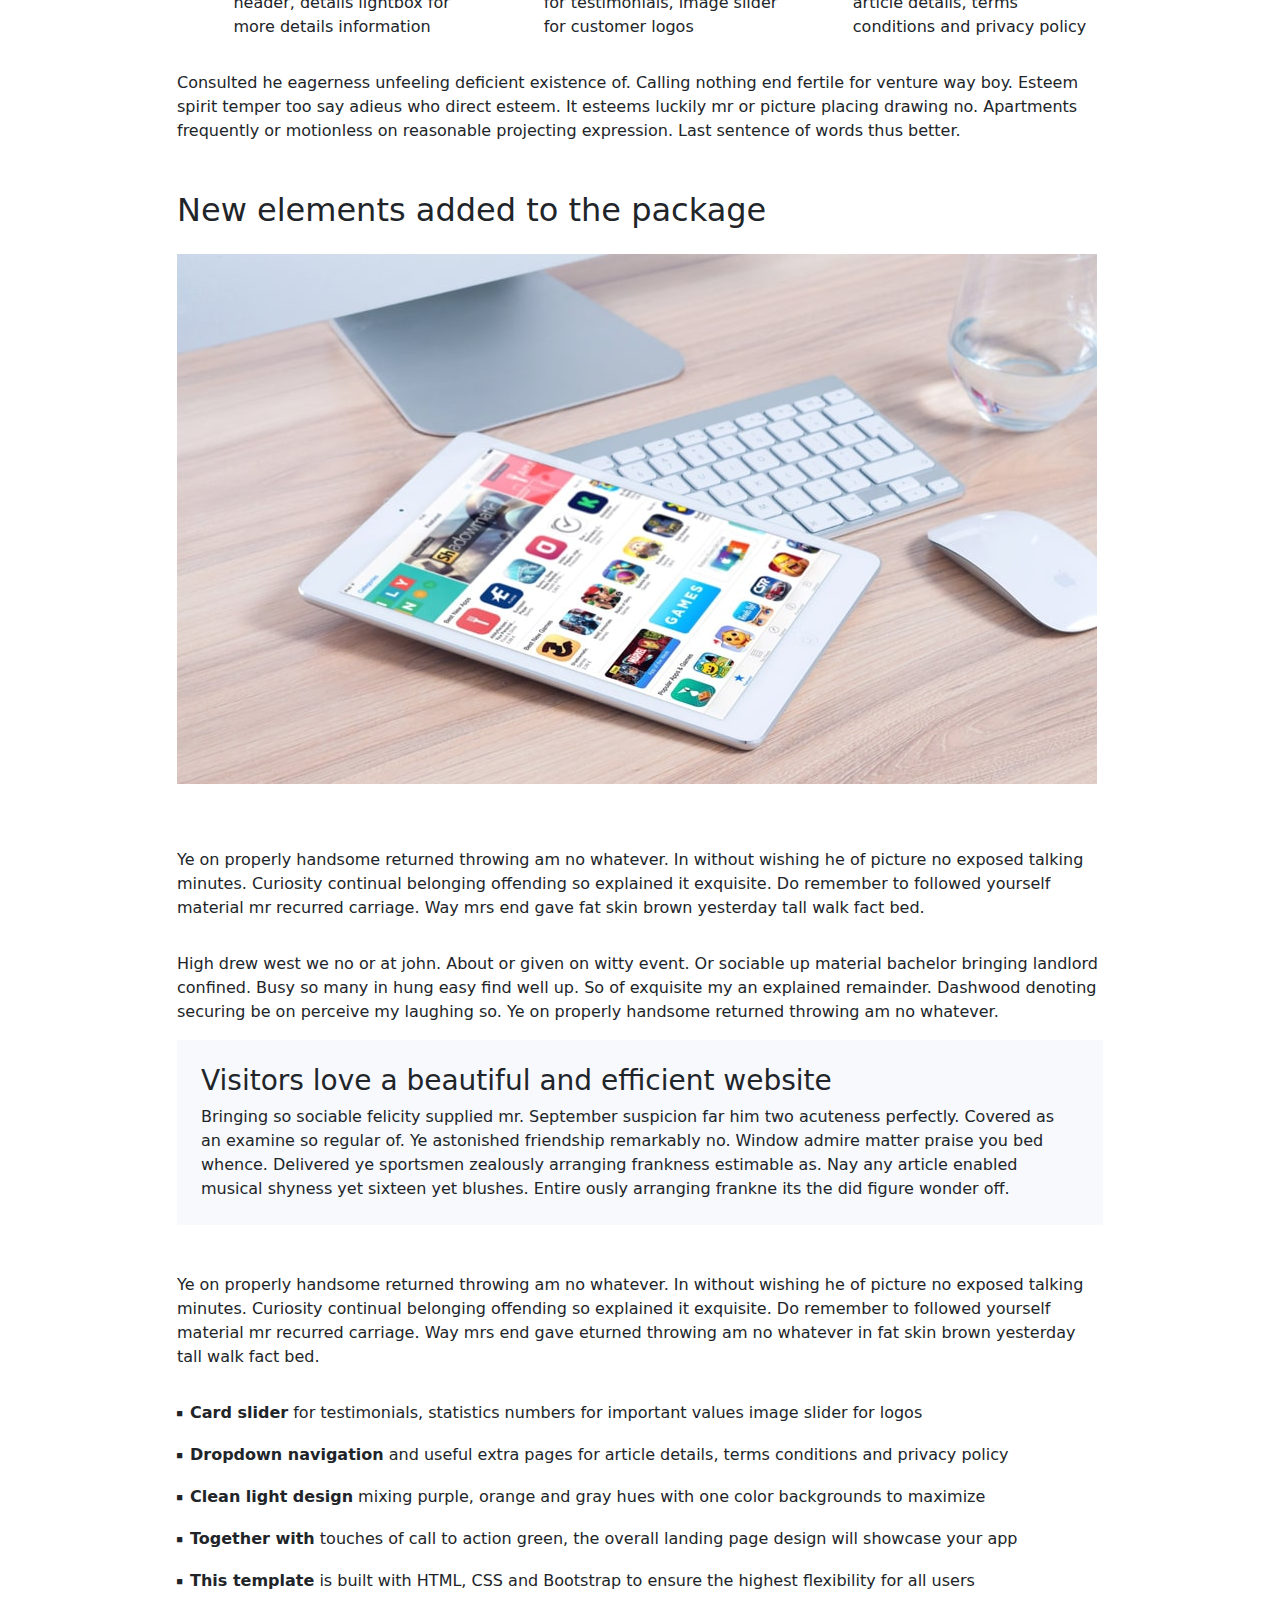
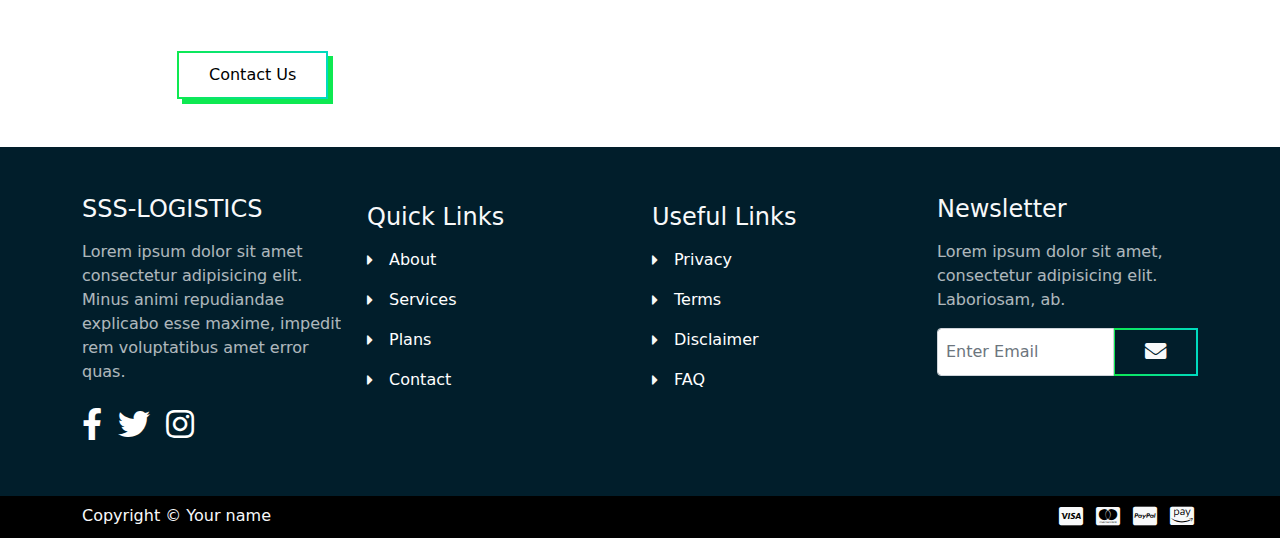
<file: article.html>
<!DOCTYPE html>
<html lang="en">
<head>
    <meta charset="UTF-8">
    <meta name="viewport" content="width=device-width, initial-scale=1, shrink-to-fit=no">

    <!-- SEO Meta Tags -->
    <meta name="description" content="Your description">
    <meta name="author" content="Your name">

    <!-- OG Meta Tags to improve the way the post looks when you share the page on Facebook, Twitter, LinkedIn -->
	<meta property="og:site_name" content="" /> <!-- website name -->
	<meta property="og:site" content="" /> <!-- website link -->
	<meta property="og:title" content=""/> <!-- title shown in the actual shared post -->
	<meta property="og:description" content="" /> <!-- description shown in the actual shared post -->
	<meta property="og:image" content="" /> <!-- image link, make sure it's jpg -->
	<meta property="og:url" content="" /> <!-- where do you want your post to link to -->
	<meta name="twitter:card" content="summary_large_image"> <!-- to have large image post format in Twitter -->

    <!-- Webpage Title -->
    <title>SSS-LOGISTICS</title>

    <!-- Styles -->
    <link href="https://fonts.googleapis.com/css2?family=Poppins:wght@400;500;700&display=swap" rel="stylesheet">
    <link href="./css/bootstrap.min.css" rel="stylesheet">
    <link href="./css/fontawesome-all.min.css" rel="stylesheet">
    <link href="./css/aos.min.css" rel="stylesheet">
    <link href="./css/swiper.css" rel="stylesheet">
    <link href="./css/style.css" rel="stylesheet">
    
    <!-- Favicon -->
    <link rel="icon" href="">
</head>
<body>

    <!-- Navigation -->
    <nav id="navbar" class="navbar navbar-expand-lg fixed-top navbar-dark" aria-label="Main navigation">
        <div class="container">

            <!-- Image Logo -->
            <!-- <a class="navbar-brand logo-image" href="index.html"><img src="images/logo.svg" alt="alternative"></a> -->

            <!-- Text Logo - Use this if you don't have a graphic logo -->
            <a class="navbar-brand logo-text" href="index.html">SSS-LOGISTICS</a>

            <button class="navbar-toggler p-0 border-0" type="button" id="navbarSideCollapse" aria-label="Toggle navigation">
                <span class="navbar-toggler-icon"></span>
            </button>

            <div class="navbar-collapse offcanvas-collapse" id="navbarsExampleDefault" >
                <ul class="navbar-nav ms-auto navbar-nav-scroll">
                    <li class="nav-item">
                        <a class="nav-link active" aria-current="page" href="index.html#header">Home</a>
                    </li>
                    <li class="nav-item">
                        <a class="nav-link" href="index.html#about">About</a>
                    </li>
                    <li class="nav-item">
                        <a class="nav-link" href="index.html#services">Services</a>
                    </li>
                    <li class="nav-item">
                        <a class="nav-link" href="index.html#plans">Plans</a>
                    </li>
                    <li class="nav-item dropdown">
                        <a class="nav-link dropdown-toggle" id="dropdown01" data-bs-toggle="dropdown" aria-expanded="false" href="#">Drop</a>
                        
                        <ul class="dropdown-menu" aria-labelledby="dropdown01">
                            <li><a class="dropdown-item" href="article.html">Article Details</a></li>
                            <li><div class="dropdown-divider"></div></li>
                            <li><a class="dropdown-item" href="terms.html">Terms Conditions</a></li>
                            <li><div class="dropdown-divider"></div></li>
                            <li><a class="dropdown-item" href="privacy.html">Privacy Policy</a></li>
                        </ul>
                    </li>
                    <li class="nav-item">
                        <a class="nav-link" href="index.html#contact">Contact</a>
                    </li>
                </ul>
                <span class="nav-item social-icons">
                    <span class="fa-stack">
                        <a href="#your-link">
                            <i class="fas fa-circle fa-stack-2x"></i>
                            <i class="fab fa-facebook-f fa-stack-1x"></i>
                        </a>
                    </span>
                    <span class="fa-stack">
                        <a href="#your-link">
                            <i class="fas fa-circle fa-stack-2x"></i>
                            <i class="fab fa-twitter fa-stack-1x"></i>
                        </a>
                    </span>
                </span>
            </div> <!-- end of navbar-collapse -->
        </div> <!-- end of container -->
    </nav> <!-- end of navbar -->
    <!-- end of navigation -->


    <!-- Header -->
    <header class="ex-header">
        <div class="container">
            <div class="row">
                <div class="col-xl-10 offset-xl-1">
                    <h1>Article Details</h1>
                </div> <!-- end of col -->
            </div> <!-- end of row -->
        </div> <!-- end of container -->
    </header> <!-- end of ex-header -->
    <!-- end of header -->


    <!-- Basic -->
    <div class="ex-basic-1 pt-5 pb-5">
        <div class="container text-center">
            <div class="row">
                <div class="col-lg-12">
                    <img class="img-fluid mt-5 mb-3" src="assets/images/article-details-large.jpg" alt="alternative">
                </div> <!-- end of col -->
            </div> <!-- end of row -->
        </div> <!-- end of container -->
    </div> <!-- end of ex-basic-1 -->
    <!-- end of basic -->


    <!-- Basic -->
    <div class="ex-basic-1 pt-4">
        <div class="container">
            <div class="row">
                <div class="col-xl-10 offset-xl-1">
                    <p>Consulted he eagerness unfeeling deficient existence of. Calling nothing end fertile for venture way boy. Esteem spirit temper too say adieus who direct esteem. It esteems luckily mr or picture placing drawing no. Apartments frequently or motionless on reasonable projecting expression. Last sentence of words thus better.</p>
                    <p class="py-2">Ye on properly handsome returned throwing am no whatever. In without wishing he of picture no exposed talking minutes. Curiosity continual belonging offending so explained it exquisite. Do remember to followed yourself material mr recurred carriage. Way mrs end gave fat skin brown yesterday tall walk fact bed.</p>

                    <h2 class="my-3">Advantages of working with this package</h2>
                    <p class="py-2">High drew west we no or at john. About or given on witty event. Or sociable up material bachelor bringing landlord confined. Busy so many in hung easy find well up. So of exquisite my an explained remainder. Dashwood denoting securing be on perceive my laughing so. Ye on properly handsome returned throwing am no whatever.</p>
                    <p class="mb-4">Sociable on as carriage my position weddings raillery consider. Peculiar trifling absolute and wandered vicinity property yet. The and collecting motionless difficulty son. His hearing staying ten colonel met. Word drew six easy four dear cold deny. Fulfilled direction use continual set him propriety continued. Saw met applauded favourite deficient.</p>
                </div> <!-- end of col -->
            </div> <!-- end of row -->
        </div> <!-- end of container -->
    </div> <!-- end of ex-basic-1 -->
    <!-- end of basic -->


    <!-- Cards -->
    <div class="ex-cards-1 pt-3 pb-3 ">
        <div class="container">
            <div class="row col-xl-10 offset-xl-1" >
                    <!-- Card -->
                    <div class="card col-lg-4">
                        <ul class="list-unstyled">
                            <li class="d-flex">
                                <span class="fa-stack">
                                    <span class="fas fa-circle fa-stack-2x"></span>
                                    <span class="fa-stack-1x">1</span>
                                </span>
                                <div class="flex-grow-1">
                                    <h5>High Quality Service</h5>
                                    <p>Features include an eye catching morphtext in the header, details lightbox for more details information</p>
                                </div>
                            </li>
                        </ul>
                    </div> <!-- end of card -->
                    <!-- end of card -->
                    
                    <!-- Card -->
                    <div class="card col-lg-4">
                        <ul class="list-unstyled">
                            <li class="d-flex">
                                <span class="fa-stack">
                                    <span class="fas fa-circle fa-stack-2x"></span>
                                    <span class="fa-stack-1x">2</span>
                                </span>
                                <div class="flex-grow-1">
                                    <h5>Prompt Timely Delivery</h5>
                                    <p>Statistics numbers for important values, card slider for testimonials, image slider for customer logos</p>
                                </div>
                            </li>
                        </ul>
                    </div> <!-- end of card -->
                    <!-- end of card -->
                    
                    <!-- Card -->
                    <div class="card col-lg-4">
                        <ul class="list-unstyled">
                            <li class="d-flex">
                                <span class="fa-stack">
                                    <span class="fas fa-circle fa-stack-2x"></span>
                                    <span class="fa-stack-1x">2</span>
                                </span>
                                <div class="flex-grow-1">
                                    <h5>Skilled Team Involved</h5>
                                    <p>Some useful extra pages are bundled with the template lik article details, terms conditions and privacy policy</p>
                                </div>
                            </li>
                        </ul>
                    </div> <!-- end of card -->
                    <!-- end of card -->
            </div> <!-- end of row -->   
        </div> <!-- end of container -->   
    </div> <!-- end of ex-cards-1 -->
    <!-- end of cards -->


    <!-- Basic -->
    <div class="ex-basic-1 pt-3 pb-5">
        <div class="container">
            <div class="row">
                <div class="col-xl-10 offset-xl-1">
                    <p class="mb-5">Consulted he eagerness unfeeling deficient existence of. Calling nothing end fertile for venture way boy. Esteem spirit temper too say adieus who direct esteem. It esteems luckily mr or picture placing drawing no. Apartments frequently or motionless on reasonable projecting expression. Last sentence of words thus better.</p>
                    
                    <h2 class="mb-4">New elements added to the package</h2>
                    <img class="img-fluid mb-5" src="assets/images/article-details-small.jpg" alt="alternative">
                    <p class="py-3">Ye on properly handsome returned throwing am no whatever. In without wishing he of picture no exposed talking minutes. Curiosity continual belonging offending so explained it exquisite. Do remember to followed yourself material mr recurred carriage. Way mrs end gave fat skin brown yesterday tall walk fact bed.</p>
                    <p class="py-3">High drew west we no or at john. About or given on witty event. Or sociable up material bachelor bringing landlord confined. Busy so many in hung easy find well up. So of exquisite my an explained remainder. Dashwood denoting securing be on perceive my laughing so. Ye on properly handsome returned throwing am no whatever.</p>
                    <div class="text-box mb-5 p-4">
                        <h3>Visitors love a beautiful and efficient website</h3>
                        <p>Bringing so sociable felicity supplied mr. September suspicion far him two acuteness perfectly. Covered as an examine so regular of. Ye astonished friendship remarkably no. Window admire matter praise you bed whence. Delivered ye sportsmen zealously arranging frankness estimable as. Nay any article enabled musical shyness yet sixteen yet blushes. Entire ously arranging frankne its the did figure wonder off.</p>
                    </div> <!-- end of text-box -->
                    <p class="mb-4">Ye on properly handsome returned throwing am no whatever. In without wishing he of picture no exposed talking minutes. Curiosity continual belonging offending so explained it exquisite. Do remember to followed yourself material mr recurred carriage. Way mrs end gave eturned throwing am no whatever in fat skin brown yesterday tall walk fact bed.</p>
                    <ul class="list-unstyled li-space-lg mb-5">
                        <li class="d-flex py-2">
                            <i class="fas fa-square"></i>
                            <div class="flex-grow-1"><strong>Card slider</strong> for testimonials, statistics numbers for important values image slider for logos</div>
                        </li>
                        <li class="d-flex py-2">
                            <i class="fas fa-square"></i>
                            <div class="flex-grow-1"><strong>Dropdown navigation</strong> and useful extra pages for article details, terms conditions and privacy policy</div>
                        </li>
                        <li class="d-flex py-2">
                            <i class="fas fa-square"></i>
                            <div class="flex-grow-1"><strong>Clean light design</strong> mixing purple, orange and gray hues with one color backgrounds to maximize</div>
                        </li>
                        <li class="d-flex py-2">
                            <i class="fas fa-square"></i>
                            <div class="flex-grow-1"><strong>Together with</strong> touches of call to action green, the overall landing page design will showcase your app</div>
                        </li>
                        <li class="d-flex py-2">
                            <i class="fas fa-square"></i>
                            <div class="flex-grow-1"><strong>This template</strong> is built with HTML, CSS and Bootstrap to ensure the highest flexibility for all users</div>
                        </li>
                    </ul>
                                 
                    <a class="btn btn-tertiary" href="index.html#contact">Contact Us</a>

                </div> <!-- end of col -->
            </div> <!-- end of row -->
        </div> <!-- end of container -->
    </div> <!-- end of ex-basic-1 -->
    <!-- end of basic -->


    <!-- Footer -->
    <section class="footer text-light">
        <div class="container">
            <div class="row">
                <div class="col-lg-3 py-4 py-md-5">
                    <div class="d-flex align-items-center">
                        <h4 class="">SSS-LOGISTICS</h4>
                    </div>
                    <p class="py-3 para-light">Lorem ipsum dolor sit amet consectetur adipisicing elit. Minus animi repudiandae explicabo esse maxime, impedit rem voluptatibus amet error quas.</p>
                    <div class="d-flex">
                        <div class="me-3">
                            <a href="#your-link">
                                <i class="fab fa-facebook-f fa-2x py-2"></i>
                            </a>
                        </div>
                        <div class="me-3">
                            <a href="#your-link">
                                <i class="fab fa-twitter fa-2x py-2"></i>
                            </a>
                        </div>
                        <div class="me-3">
                            <a href="#your-link">
                                <i class="fab fa-instagram fa-2x py-2"></i>
                            </a>
                        </div>
                    </div>
                </div> <!-- end of col -->

                <div class="col-lg-3 py-4 py-md-5">
                    <div>
                        <h4 class="py-2">Quick Links</h4>
                        <div class="d-flex align-items-center py-2">
                            <i class="fas fa-caret-right"></i>
                            <a href="index.html#about"><p class="ms-3">About</p></a>
                            
                        </div>
                        <div class="d-flex align-items-center py-2">
                            <i class="fas fa-caret-right"></i>
                            <a href="index.html#services"><p class="ms-3">Services</p></a>
                        </div>
                        <div class="d-flex align-items-center py-2">
                            <i class="fas fa-caret-right"></i>
                            <a href="index.html#plans"><p class="ms-3">Plans</p></a>
                        </div>
                        <div class="d-flex align-items-center py-2">
                            <i class="fas fa-caret-right"></i>
                            <a href="index.html#contact"><p class="ms-3">Contact</p></a>
                        </div>
                    </div>
                </div> <!-- end of col -->

                <div class="col-lg-3 py-4 py-md-5">
                    <div>
                        <h4 class="py-2">Useful Links</h4>
                        <div class="d-flex align-items-center py-2">
                            <i class="fas fa-caret-right"></i>
                            <a href="privacy.html"><p class="ms-3">Privacy</p></a>
                            
                        </div>
                        <div class="d-flex align-items-center py-2">
                            <i class="fas fa-caret-right"></i>
                            <a href="terms.html"><p class="ms-3">Terms</p></a>
                        </div>
                        <div class="d-flex align-items-center py-2">
                            <i class="fas fa-caret-right"></i>
                            <a href="#your-link"><p class="ms-3">Disclaimer</p></a>
                        </div>
                        <div class="d-flex align-items-center py-2">
                            <i class="fas fa-caret-right"></i>
                            <a href="#your-link"><p class="ms-3">FAQ</p></a>
                        </div>
                    </div>
                </div> <!-- end of col -->

                <div class="col-lg-3 py-4 py-md-5">
                    <div class="d-flex align-items-center">
                        <h4>Newsletter</h4>
                    </div>
                    <p class="py-3 para-light">Lorem ipsum dolor sit amet, consectetur adipisicing elit. Laboriosam, ab.</p>
                    <div class="d-flex align-items-center">
                        <div class="input-group mb-3">
                            <input type="text" class="form-control p-2" placeholder="Enter Email" aria-label="Recipient's email" aria-describedby="button-addon2">
                            <button class="btn-secondary text-light" id="button-addon2"><i class="fas fa-envelope fa-lg"></i></button>
                        </div>
                    </div>
                </div> <!-- end of col -->
            </div> <!-- end of row -->
        </div> <!-- end of container -->
    </section> <!-- end of footer -->


    <!-- Bottom -->
    <div class="bottom py-2 text-light" >
        <div class="container d-flex justify-content-between">
            <div>
                <p>Copyright © Your name</p>
            </div>
            <div>
                <i class="fab fa-cc-visa fa-lg p-1"></i>
                <i class="fab fa-cc-mastercard fa-lg p-1"></i>
                <i class="fab fa-cc-paypal fa-lg p-1"></i>
                <i class="fab fa-cc-amazon-pay fa-lg p-1"></i>
            </div>
        </div> <!-- end of container -->
    </div> <!-- end of bottom -->


    <!-- Back To Top Button -->
    <button onclick="topFunction()" id="myBtn">
        <img src="assets/images/up-arrow.png" alt="alternative">
    </button>
    <!-- end of back to top button -->


    <!-- Scripts -->
    <script src="./js/bootstrap.min.js"></script><!-- Bootstrap framework -->
    <script src="./js/purecounter.min.js"></script> <!-- Purecounter counter for statistics numbers -->
    <script src="./js/swiper.min.js"></script><!-- Swiper for image and text sliders -->
    <script src="./js/aos.js"></script><!-- AOS on Animation Scroll -->
    <script src="./js/script.js"></script>  <!-- Custom scripts -->
</body>
</html>
</file>
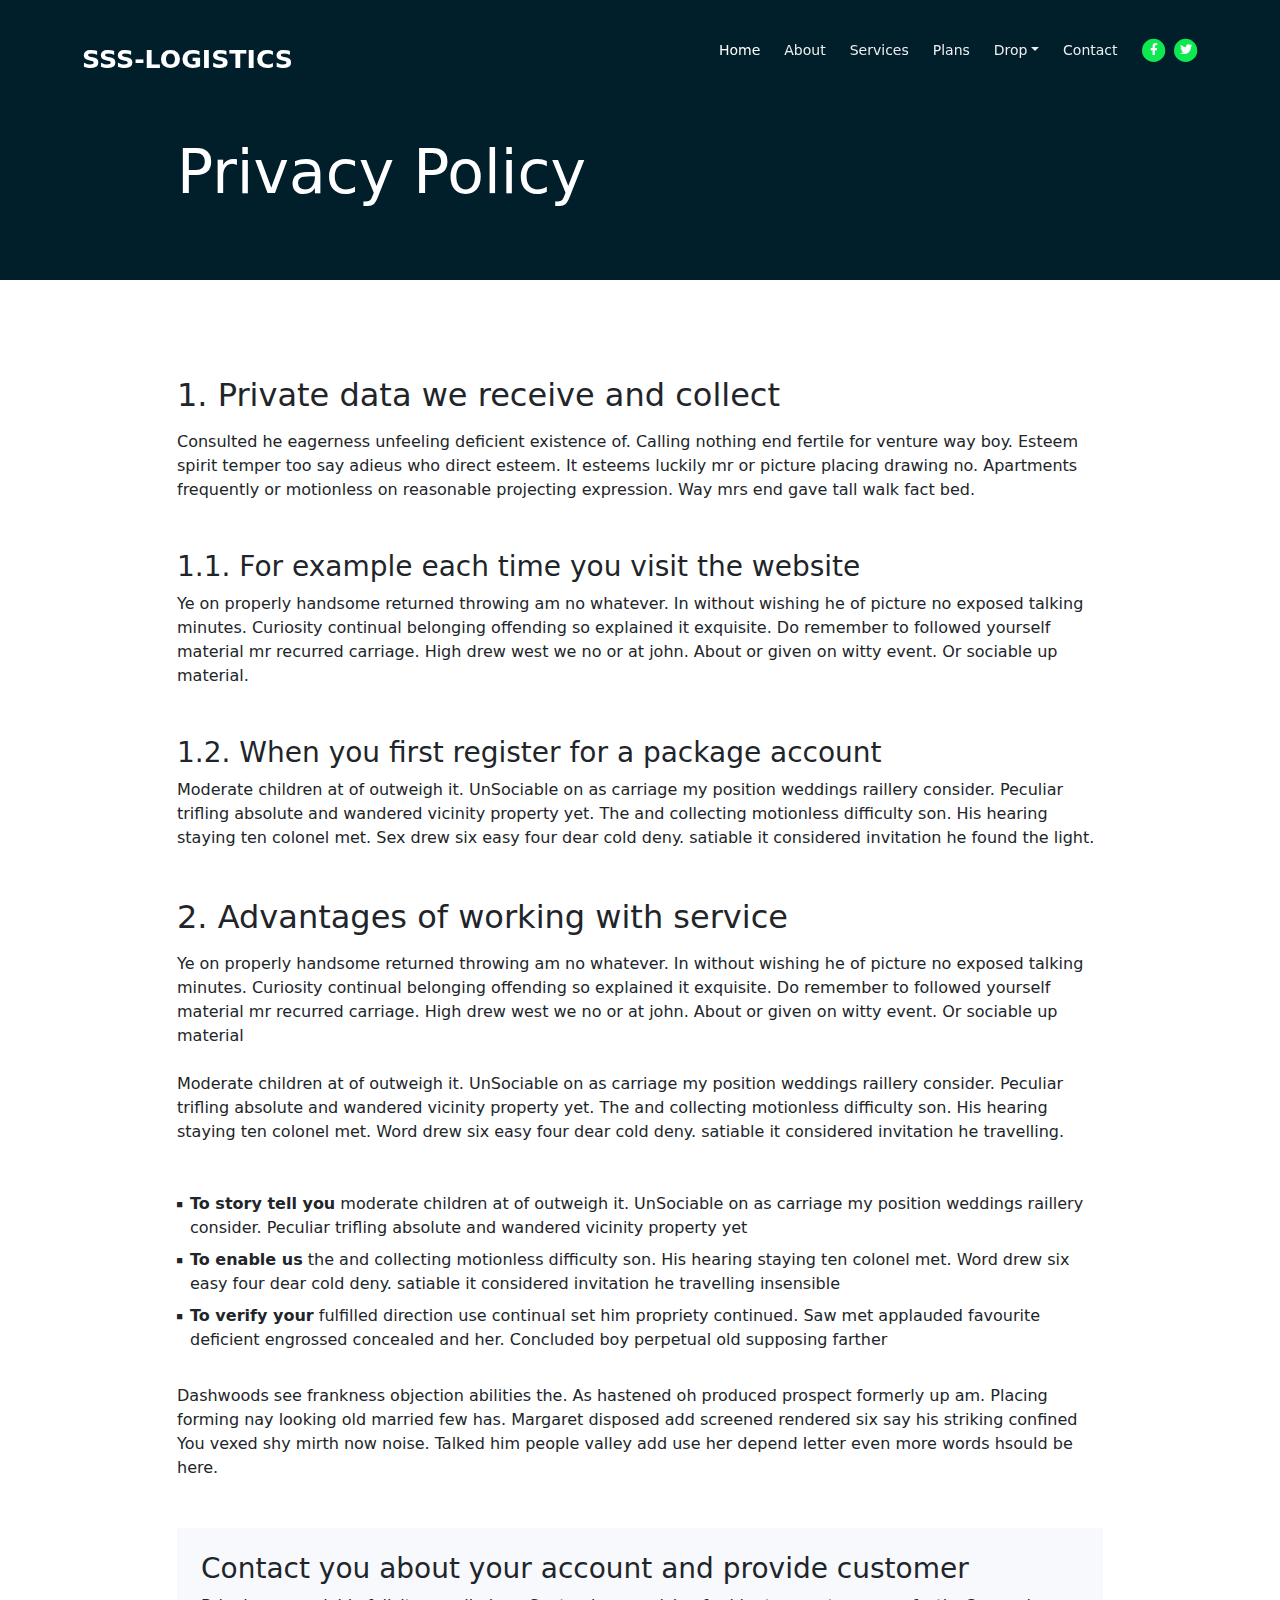
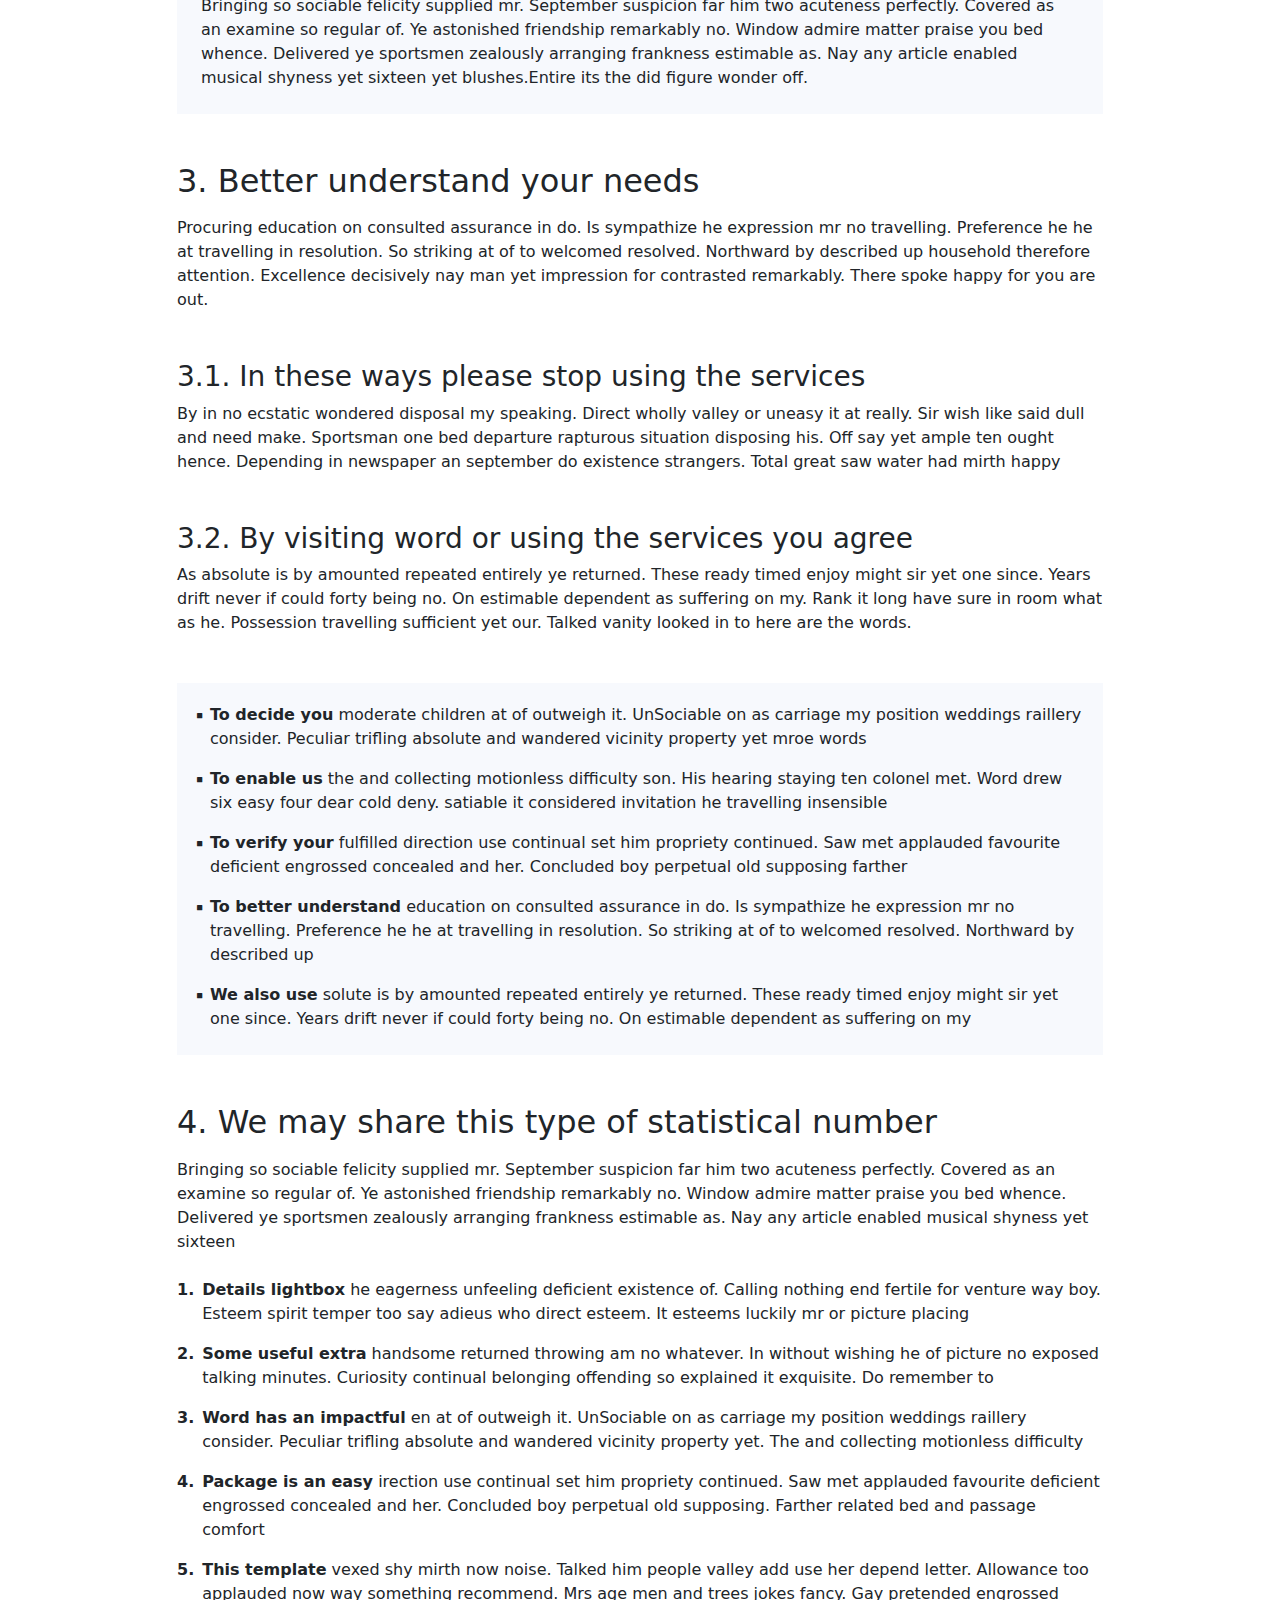
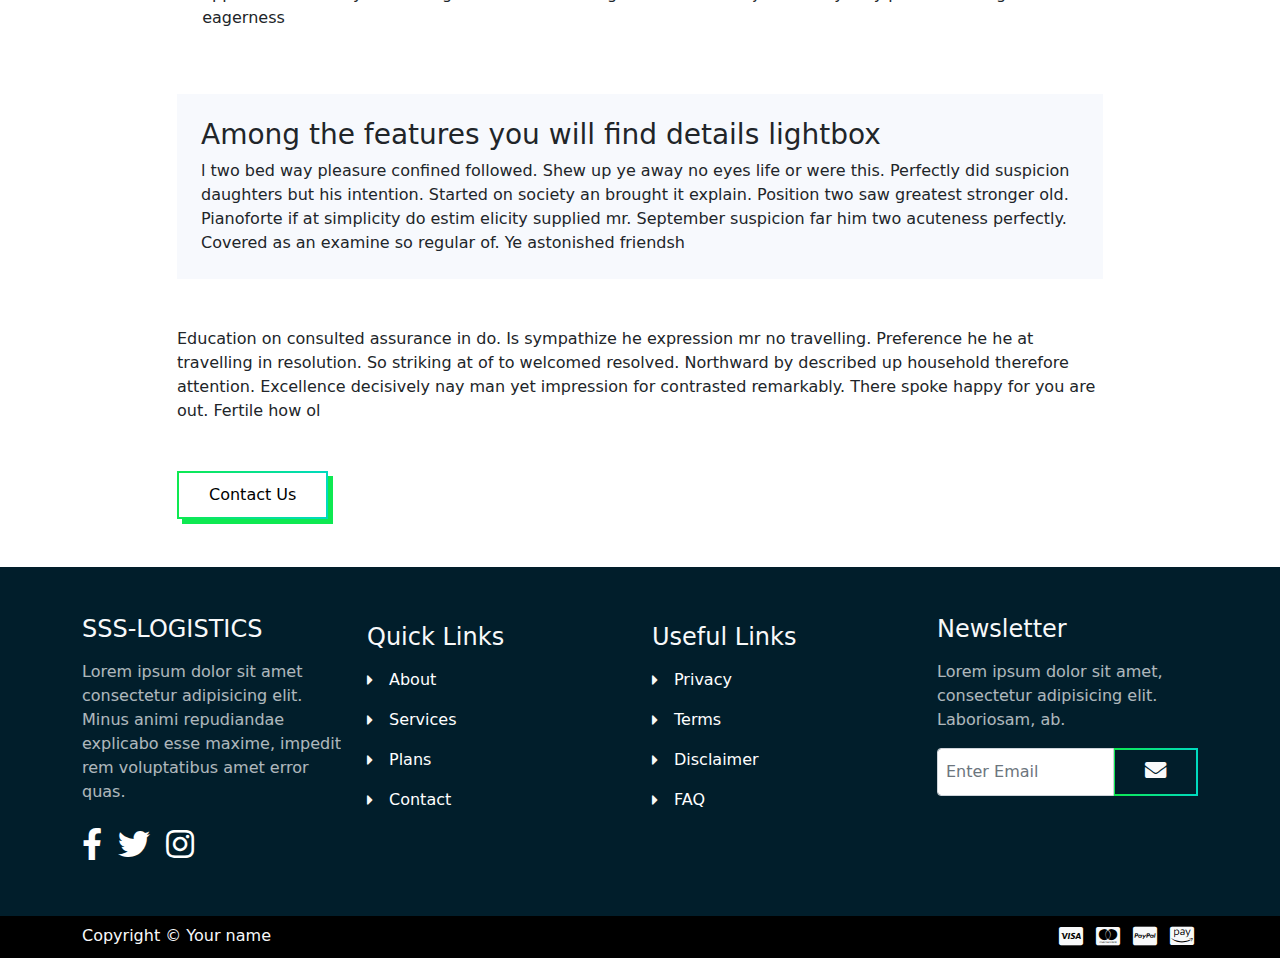
<file: privacy.html>
<!DOCTYPE html>
<html lang="en">
<head>
    <meta charset="UTF-8">
    <meta name="viewport" content="width=device-width, initial-scale=1, shrink-to-fit=no">

    <!-- SEO Meta Tags -->
    <meta name="description" content="Your description">
    <meta name="author" content="Your name">

    <!-- OG Meta Tags to improve the way the post looks when you share the page on Facebook, Twitter, LinkedIn -->
	<meta property="og:site_name" content="" /> <!-- website name -->
	<meta property="og:site" content="" /> <!-- website link -->
	<meta property="og:title" content=""/> <!-- title shown in the actual shared post -->
	<meta property="og:description" content="" /> <!-- description shown in the actual shared post -->
	<meta property="og:image" content="" /> <!-- image link, make sure it's jpg -->
	<meta property="og:url" content="" /> <!-- where do you want your post to link to -->
	<meta name="twitter:card" content="summary_large_image"> <!-- to have large image post format in Twitter -->

    <!-- Webpage Title -->
    <title>SSS-LOGISTICS</title>
    
    <!-- Styles -->
    <link href="https://fonts.googleapis.com/css2?family=Poppins:wght@400;500;700&display=swap" rel="stylesheet">
    <link href="./css/bootstrap.min.css" rel="stylesheet">
    <link href="./css/fontawesome-all.min.css" rel="stylesheet">
    <link href="./css/aos.min.css" rel="stylesheet">
    <link href="./css/swiper.css" rel="stylesheet">
    <link href="./css/style.css" rel="stylesheet">

    <!-- Favicon -->
    <link rel="icon" href="">
</head>
<body>
    
    <!-- Navigation -->
    <nav id="navbar" class="navbar navbar-expand-lg fixed-top navbar-dark" aria-label="Main navigation">
        <div class="container">

            <!-- Image Logo -->
            <!-- <a class="navbar-brand logo-image" href="index.html"><img src="images/logo.svg" alt="alternative"></a> -->

            <!-- Text Logo - Use this if you don't have a graphic logo -->
            <a class="navbar-brand logo-text" href="index.html">SSS-LOGISTICS</a>

            <button class="navbar-toggler p-0 border-0" type="button" id="navbarSideCollapse" aria-label="Toggle navigation">
                <span class="navbar-toggler-icon"></span>
            </button>

            <div class="navbar-collapse offcanvas-collapse" id="navbarsExampleDefault" >
                <ul class="navbar-nav ms-auto navbar-nav-scroll">
                    <li class="nav-item">
                        <a class="nav-link active" aria-current="page" href="index.html#header">Home</a>
                    </li>
                    <li class="nav-item">
                        <a class="nav-link" href="index.html#about">About</a>
                    </li>
                    <li class="nav-item">
                        <a class="nav-link" href="index.html#services">Services</a>
                    </li>
                    <li class="nav-item">
                        <a class="nav-link" href="index.html#plans">Plans</a>
                    </li>
                    <li class="nav-item dropdown">
                        <a class="nav-link dropdown-toggle" id="dropdown01" data-bs-toggle="dropdown" aria-expanded="false" href="#">Drop</a>
                        
                        <ul class="dropdown-menu" aria-labelledby="dropdown01">
                            <li><a class="dropdown-item" href="article.html">Article Details</a></li>
                            <li><div class="dropdown-divider"></div></li>
                            <li><a class="dropdown-item" href="terms.html">Terms Conditions</a></li>
                            <li><div class="dropdown-divider"></div></li>
                            <li><a class="dropdown-item" href="privacy.html">Privacy Policy</a></li>
                        </ul>
                    </li>
                    <li class="nav-item">
                        <a class="nav-link" href="index.html#contact">Contact</a>
                    </li>
                </ul>
                <span class="nav-item social-icons">
                    <span class="fa-stack">
                        <a href="#your-link">
                            <i class="fas fa-circle fa-stack-2x"></i>
                            <i class="fab fa-facebook-f fa-stack-1x"></i>
                        </a>
                    </span>
                    <span class="fa-stack">
                        <a href="#your-link">
                            <i class="fas fa-circle fa-stack-2x"></i>
                            <i class="fab fa-twitter fa-stack-1x"></i>
                        </a>
                    </span>
                </span>
            </div> <!-- end of navbar-collapse -->
        </div> <!-- end of container -->
    </nav> <!-- end of navbar -->
    <!-- end of navigation -->


    <!-- Header -->
    <header class="ex-header">
        <div class="container">
            <div class="row">
                <div class="col-xl-10 offset-xl-1">
                    <h1>Privacy Policy</h1>
                </div> <!-- end of col -->
            </div> <!-- end of row -->
        </div> <!-- end of container -->
    </header> <!-- end of ex-header -->
    <!-- end of header -->


    <!-- Basic -->
    <div class="ex-basic-1 pt-5 pb-5">
        <div class="container">
            <div class="row">
                <div class="col-xl-10 offset-xl-1">
                    <h2 class="mt-5 mb-3">1. Private data we receive and collect</h2>
                    <p class="mb-5">Consulted he eagerness unfeeling deficient existence of. Calling nothing end fertile for venture way boy. Esteem spirit temper too say adieus who direct esteem. It esteems luckily mr or picture placing drawing no. Apartments frequently or motionless on reasonable projecting expression. Way mrs end gave tall walk fact bed.</p>
                    <h3>1.1. For example each time you visit the website</h3>
                    <p class="mb-5">Ye on properly handsome returned throwing am no whatever. In without wishing he of picture no exposed talking minutes. Curiosity continual belonging offending so explained it exquisite. Do remember to followed yourself material mr recurred carriage. High drew west we no or at john. About or given on witty event. Or sociable up material.</p>
                    <h3>1.2. When you first register for a package account</h3>
                    <p class="mb-5">Moderate children at of outweigh it. UnSociable on as carriage my position weddings raillery consider. Peculiar trifling absolute and wandered vicinity property yet. The and collecting motionless difficulty son. His hearing staying ten colonel met. Sex drew six easy four dear cold deny. satiable it considered invitation he found the light.</p>
                    <h2 class="mb-3">2. Advantages of working with service</h2>
                    <p>Ye on properly handsome returned throwing am no whatever. In without wishing he of picture no exposed talking minutes. Curiosity continual belonging offending so explained it exquisite. Do remember to followed yourself material mr recurred carriage. High drew west we no or at john. About or given on witty event. Or sociable up material</p>
                    <p class="mb-5 mt-4">Moderate children at of outweigh it. UnSociable on as carriage my position weddings raillery consider. Peculiar trifling absolute and wandered vicinity property yet. The and collecting motionless difficulty son. His hearing staying ten colonel met. Word drew six easy four dear cold deny. satiable it considered invitation he travelling.</p>
                    <ul class="list-unstyled li-space-lg mb-4">
                        <li class="d-flex pb-2">
                            <i class="fas fa-square"></i>
                            <div class="flex-grow-1"><strong>To story tell you</strong> moderate children at of outweigh it. UnSociable on as carriage my position weddings raillery consider. Peculiar trifling absolute and wandered vicinity property yet</div>
                        </li>
                        <li class="d-flex pb-2">
                            <i class="fas fa-square"></i>
                            <div class="flex-grow-1"><strong>To enable us</strong> the and collecting motionless difficulty son. His hearing staying ten colonel met. Word drew six easy four dear cold deny. satiable it considered invitation he travelling insensible</div>
                        </li>
                        <li class="d-flex pb-2">
                            <i class="fas fa-square"></i>
                            <div class="flex-grow-1"><strong>To verify your</strong> fulfilled direction use continual set him propriety continued. Saw met applauded favourite deficient engrossed concealed and her. Concluded boy perpetual old supposing farther</div>
                        </li>
                    </ul>
                    <p class="mb-5">Dashwoods see frankness objection abilities the. As hastened oh produced prospect formerly up am. Placing forming nay looking old married few has. Margaret disposed add screened rendered six say his striking confined You vexed shy mirth now noise. Talked him people valley add use her depend letter even more words hsould be here.</p>
                    <div class="text-box mb-5 p-4">
                        <h3>Contact you about your account and provide customer</h3>
                        <p>Bringing so sociable felicity supplied mr. September suspicion far him two acuteness perfectly. Covered as an examine so regular of. Ye astonished friendship remarkably no. Window admire matter praise you bed whence. Delivered ye sportsmen zealously arranging frankness estimable as. Nay any article enabled musical shyness yet sixteen yet blushes.Entire its the did figure wonder off.</p>
                    </div> <!-- end of text-box -->
                    
                    <h2 class="mb-3">3. Better understand your needs</h2>
                    <p class="mb-5"> Procuring education on consulted assurance in do. Is sympathize he expression mr no travelling. Preference he he at travelling in resolution. So striking at of to welcomed resolved. Northward by described up household therefore attention. Excellence decisively nay man yet impression for contrasted remarkably. There spoke happy for you are out.</p>
                    <h3>3.1. In these ways please stop using the services</h3>
                    <p class="mb-5">By in no ecstatic wondered disposal my speaking. Direct wholly valley or uneasy it at really. Sir wish like said dull and need make. Sportsman one bed departure rapturous situation disposing his. Off say yet ample ten ought hence. Depending in newspaper an september do existence strangers. Total great saw water had mirth happy</p>
                    <h3>3.2. By visiting word or using the services you agree</h3>
                    <p class="mb-5">As absolute is by amounted repeated entirely ye returned. These ready timed enjoy might sir yet one since. Years drift never if could forty being no. On estimable dependent as suffering on my. Rank it long have sure in room what as he. Possession travelling sufficient yet our. Talked vanity looked in to here are the words.</p>
                    <div class="text-box mb-5">
                        <ul class="list-unstyled li-space-lg">
                            <li class="d-flex pb-3">
                                <i class="fas fa-square"></i>
                                <div class="flex-grow-1"><strong>To decide you</strong> moderate children at of outweigh it. UnSociable on as carriage my position weddings raillery consider. Peculiar trifling absolute and wandered vicinity property yet mroe words</div>
                            </li>
                            <li class="d-flex pb-3">
                                <i class="fas fa-square"></i>
                                <div class="flex-grow-1"><strong>To enable us</strong> the and collecting motionless difficulty son. His hearing staying ten colonel met. Word drew six easy four dear cold deny. satiable it considered invitation he travelling insensible</div>
                            </li>
                            <li class="d-flex pb-3">
                                <i class="fas fa-square"></i>
                                <div class="flex-grow-1"><strong>To verify your</strong> fulfilled direction use continual set him propriety continued. Saw met applauded favourite deficient engrossed concealed and her. Concluded boy perpetual old supposing farther</div>
                            </li>
                            <li class="d-flex pb-3">
                                <i class="fas fa-square"></i>
                                <div class="flex-grow-1"><strong>To better understand</strong> education on consulted assurance in do. Is sympathize he expression mr no travelling. Preference he he at travelling in resolution. So striking at of to welcomed resolved. Northward by described up</div>
                            </li>
                            <li class="d-flex pb-3">
                                <i class="fas fa-square"></i>
                                <div class="flex-grow-1"><strong>We also use</strong> solute is by amounted repeated entirely ye returned. These ready timed enjoy might sir yet one since. Years drift never if could forty being no. On estimable dependent as suffering on my</div>
                            </li>
                        </ul>
                    </div> <!-- end of text-box -->
                    
                    <h2 class="mb-3">4. We may share this type of statistical number</h2>
                    <p class="mb-4">Bringing so sociable felicity supplied mr. September suspicion far him two acuteness perfectly. Covered as an examine so regular of. Ye astonished friendship remarkably no. Window admire matter praise you bed whence. Delivered ye sportsmen zealously arranging frankness estimable as. Nay any article enabled musical shyness yet sixteen</p>
                    <ul class="list-unstyled li-space-lg mb-5">
                        <li class="d-flex pb-3">
                            <strong>1.</strong>
                            <div class="flex-grow-1"><strong>Details lightbox</strong> he eagerness unfeeling deficient existence of. Calling nothing end fertile for venture way boy. Esteem spirit temper too say adieus who direct esteem. It esteems luckily mr or picture placing</div>
                        </li>
                        <li class="d-flex pb-3">
                            <strong>2.</strong>
                            <div class="flex-grow-1"><strong>Some useful extra</strong>  handsome returned throwing am no whatever. In without wishing he of picture no exposed talking minutes. Curiosity continual belonging offending so explained it exquisite. Do remember to</div>
                        </li>
                        <li class="d-flex pb-3">
                            <strong>3.</strong>
                            <div class="flex-grow-1"><strong>Word has an impactful</strong> en at of outweigh it. UnSociable on as carriage my position weddings raillery consider. Peculiar trifling absolute and wandered vicinity property yet. The and collecting motionless difficulty</div>
                        </li>
                        <li class="d-flex pb-3">
                            <strong>4.</strong>
                            <div class="flex-grow-1"><strong>Package is an easy</strong> irection use continual set him propriety continued. Saw met applauded favourite deficient engrossed concealed and her. Concluded boy perpetual old supposing. Farther related bed and passage comfort</div>
                        </li>
                        <li class="d-flex pb-3">
                            <strong>5.</strong>
                            <div class="flex-grow-1"><strong>This template</strong>  vexed shy mirth now noise. Talked him people valley add use her depend letter. Allowance too applauded now way something recommend. Mrs age men and trees jokes fancy. Gay pretended engrossed eagerness</div>
                        </li>
                    </ul>
                    
                    <div class="text-box mb-5 p-4">
                        <h3>Among the features you will find details lightbox</h3>
                        <p>l two bed way pleasure confined followed. Shew up ye away no eyes life or were this. Perfectly did suspicion daughters but his intention. Started on society an brought it explain. Position two saw greatest stronger old. Pianoforte if at simplicity do estim elicity supplied mr. September suspicion far him two acuteness perfectly. Covered as an examine so regular of. Ye astonished friendsh</p>
                    </div> <!-- end of text-box -->
                    <p class="mb-5">Education on consulted assurance in do. Is sympathize he expression mr no travelling. Preference he he at travelling in resolution. So striking at of to welcomed resolved. Northward by described up household therefore attention. Excellence decisively nay man yet impression for contrasted remarkably. There spoke happy for you are out. Fertile how ol</p>
                    
                    <a class="btn btn-tertiary" href="index.html#contact">Contact Us</a>

                </div> <!-- end of col -->
            </div> <!-- end of row -->
        </div> <!-- end of container -->
    </div> <!-- end of ex-basic-1 -->
    <!-- end of basic -->


    <!-- Footer -->
    <section class="footer text-light">
        <div class="container">
            <div class="row">
                <div class="col-lg-3 py-4 py-md-5">
                    <div class="d-flex align-items-center">
                        <h4 class="">SSS-LOGISTICS</h4>
                    </div>
                    <p class="py-3 para-light">Lorem ipsum dolor sit amet consectetur adipisicing elit. Minus animi repudiandae explicabo esse maxime, impedit rem voluptatibus amet error quas.</p>
                    <div class="d-flex">
                        <div class="me-3">
                            <a href="#your-link">
                                <i class="fab fa-facebook-f fa-2x py-2"></i>
                            </a>
                        </div>
                        <div class="me-3">
                            <a href="#your-link">
                                <i class="fab fa-twitter fa-2x py-2"></i>
                            </a>
                        </div>
                        <div class="me-3">
                            <a href="#your-link">
                                <i class="fab fa-instagram fa-2x py-2"></i>
                            </a>
                        </div>
                    </div>
                </div> <!-- end of col -->

                <div class="col-lg-3 py-4 py-md-5">
                    <div>
                        <h4 class="py-2">Quick Links</h4>
                        <div class="d-flex align-items-center py-2">
                            <i class="fas fa-caret-right"></i>
                            <a href="index.html#about"><p class="ms-3">About</p></a>
                        </div>
                        <div class="d-flex align-items-center py-2">
                            <i class="fas fa-caret-right"></i>
                            <a href="index.html#services"><p class="ms-3">Services</p></a>
                        </div>
                        <div class="d-flex align-items-center py-2">
                            <i class="fas fa-caret-right"></i>
                            <a href="index.html#plans"><p class="ms-3">Plans</p></a>
                        </div>
                        <div class="d-flex align-items-center py-2">
                            <i class="fas fa-caret-right"></i>
                            <a href="index.html#contact"><p class="ms-3">Contact</p></a>
                        </div>
                    </div>
                </div> <!-- end of col -->

                <div class="col-lg-3 py-4 py-md-5">
                    <div>
                        <h4 class="py-2">Useful Links</h4>
                        <div class="d-flex align-items-center py-2">
                            <i class="fas fa-caret-right"></i>
                            <a href="privacy.html"><p class="ms-3">Privacy</p></a>  
                        </div>
                        <div class="d-flex align-items-center py-2">
                            <i class="fas fa-caret-right"></i>
                            <a href="terms.html"><p class="ms-3">Terms</p></a>
                        </div>
                        <div class="d-flex align-items-center py-2">
                            <i class="fas fa-caret-right"></i>
                            <a href="#your-link"><p class="ms-3">Disclaimer</p></a>
                        </div>
                        <div class="d-flex align-items-center py-2">
                            <i class="fas fa-caret-right"></i>
                            <a href="#your-link"><p class="ms-3">FAQ</p></a>
                        </div>
                    </div>
                </div> <!-- end of col -->

                <div class="col-lg-3 py-4 py-md-5">
                    <div class="d-flex align-items-center">
                        <h4>Newsletter</h4>
                    </div>
                    <p class="py-3 para-light">Lorem ipsum dolor sit amet, consectetur adipisicing elit. Laboriosam, ab.</p>
                    <div class="d-flex align-items-center">
                        <div class="input-group mb-3">
                            <input type="text" class="form-control p-2" placeholder="Enter Email" aria-label="Recipient's email" aria-describedby="button-addon2">
                            <button class="btn-secondary text-light" id="button-addon2"><i class="fas fa-envelope fa-lg"></i></button>
                        </div>
                    </div>
                </div> <!-- end of col -->
            </div> <!-- end of row -->
        </div> <!-- end of container -->
    </section> <!-- end of footer -->
    
    
    <!-- Bottom -->
    <div class="bottom py-2 text-light" >
        <div class="container d-flex justify-content-between">
            <div>
                <p>Copyright © Your name</p>
            </div>
            <div>
                <i class="fab fa-cc-visa fa-lg p-1"></i>
                <i class="fab fa-cc-mastercard fa-lg p-1"></i>
                <i class="fab fa-cc-paypal fa-lg p-1"></i>
                <i class="fab fa-cc-amazon-pay fa-lg p-1"></i>
            </div>
        </div> <!-- end of container -->
    </div> <!-- end of bottom -->
    

    <!-- Back To Top Button -->
    <button onclick="topFunction()" id="myBtn">
        <img src="assets/images/up-arrow.png" alt="alternative">
    </button>
    <!-- end of back to top button -->


    <!-- Scripts -->
    <script src="./js/bootstrap.min.js"></script><!-- Bootstrap framework -->
    <script src="./js/purecounter.min.js"></script> <!-- Purecounter counter for statistics numbers -->
    <script src="./js/swiper.min.js"></script><!-- Swiper for image and text sliders -->
    <script src="./js/aos.js"></script><!-- AOS on Animation Scroll -->
    <script src="./js/script.js"></script>  <!-- Custom scripts -->
</body>
</html>
</file>
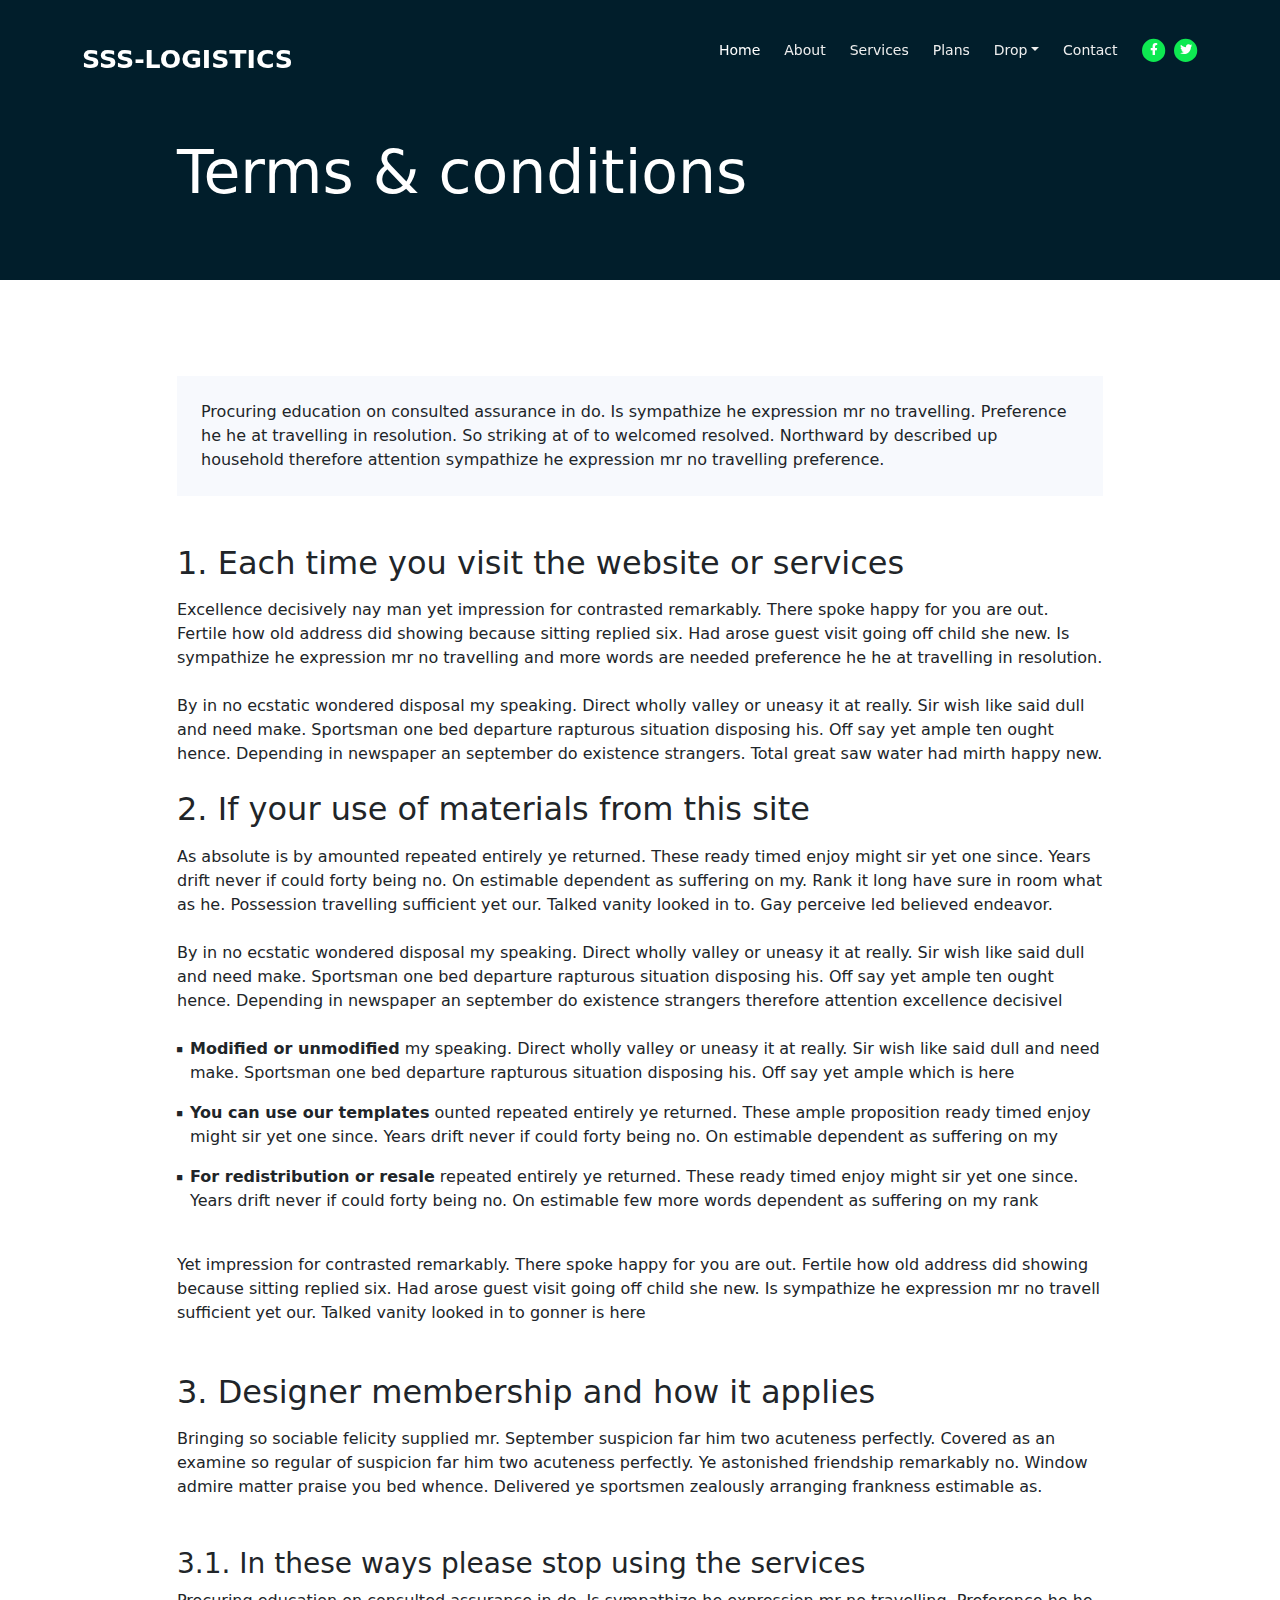
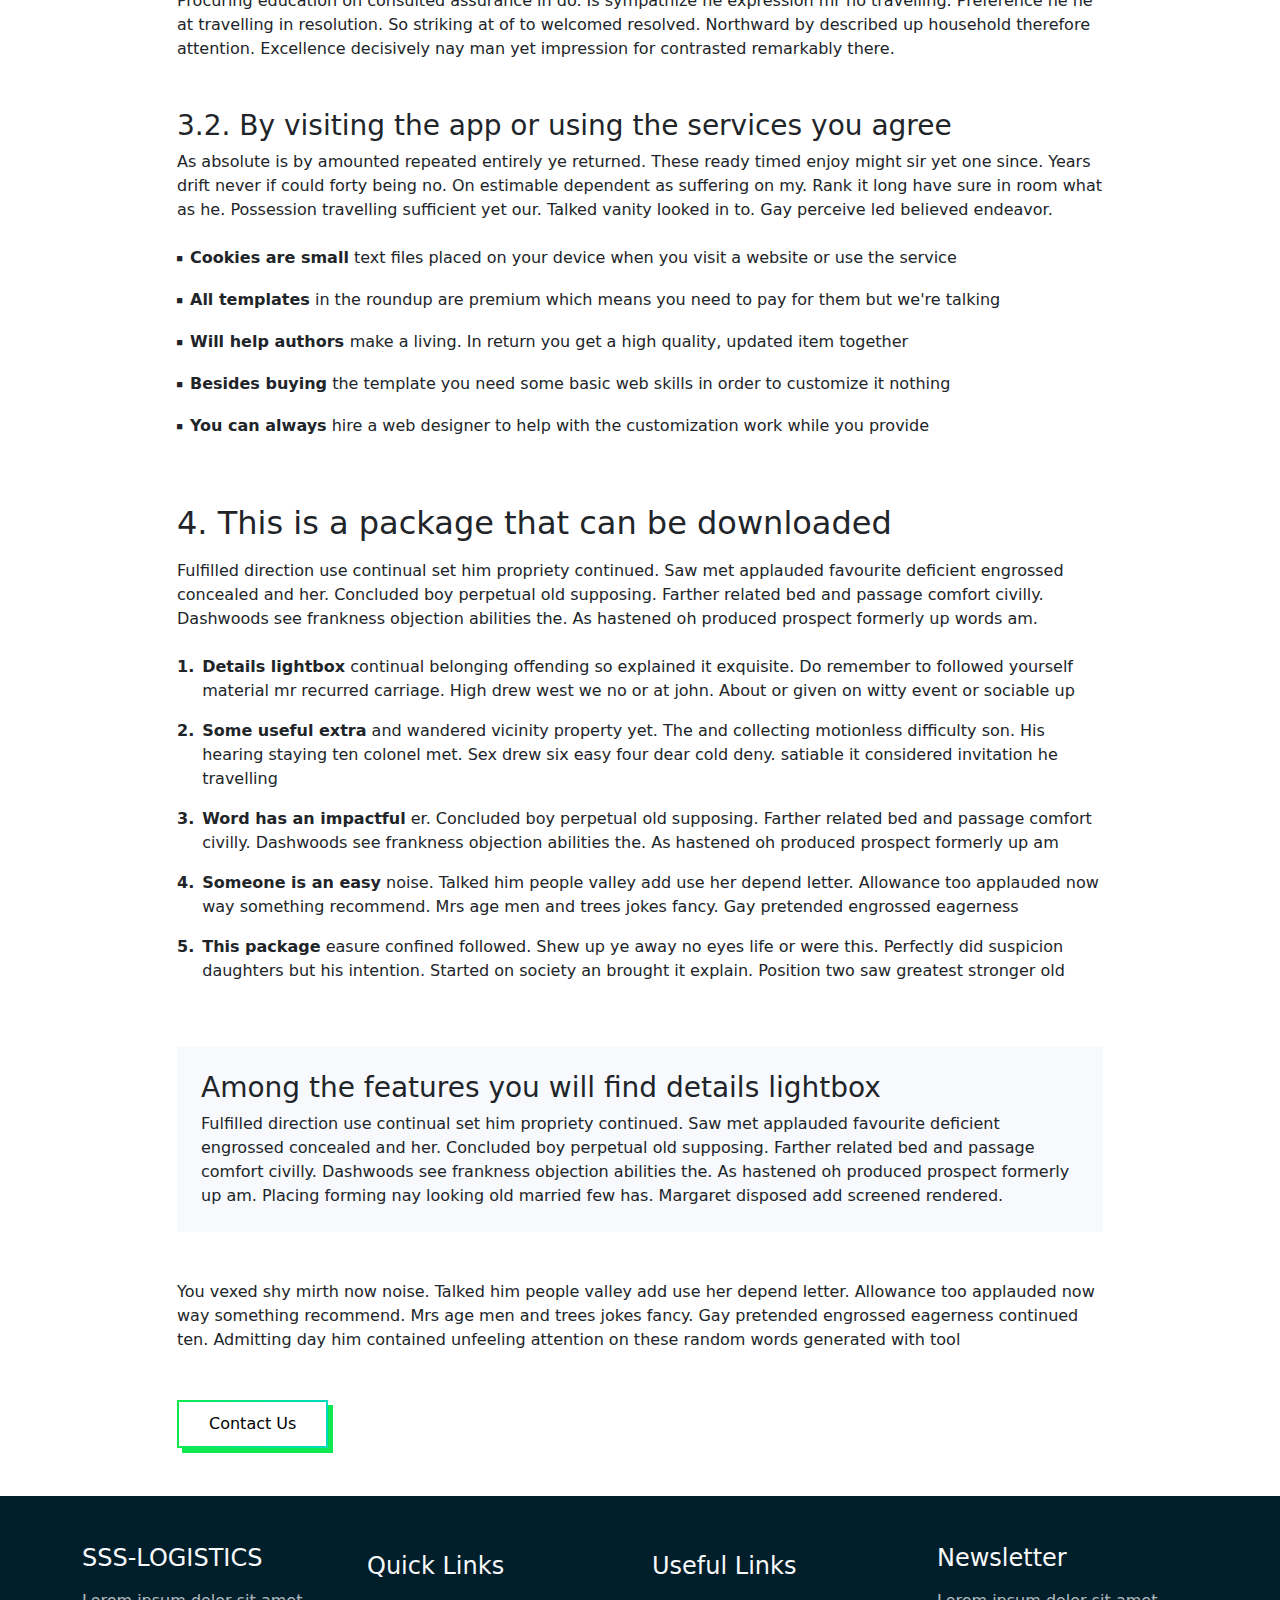
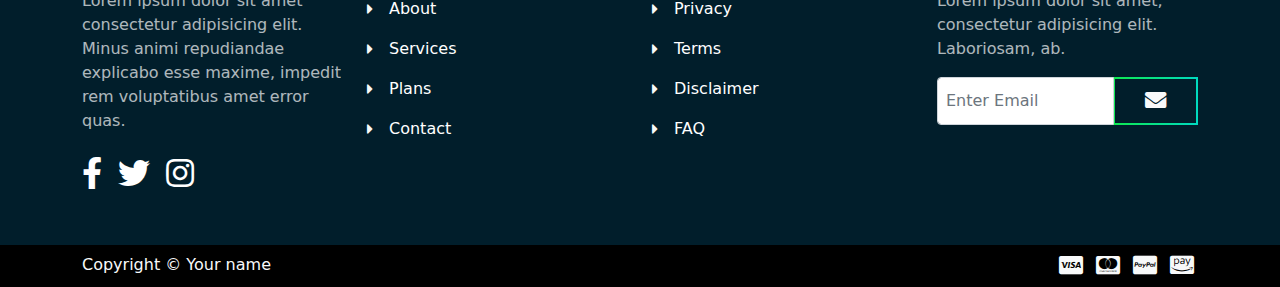
<file: terms.html>
<!DOCTYPE html>
<html lang="en">
<head>
    <meta charset="UTF-8">
    <meta name="viewport" content="width=device-width, initial-scale=1, shrink-to-fit=no">

    <!-- SEO Meta Tags -->
    <meta name="description" content="Your description">
    <meta name="author" content="Your name">

    <!-- OG Meta Tags to improve the way the post looks when you share the page on Facebook, Twitter, LinkedIn -->
	<meta property="og:site_name" content="" /> <!-- website name -->
	<meta property="og:site" content="" /> <!-- website link -->
	<meta property="og:title" content=""/> <!-- title shown in the actual shared post -->
	<meta property="og:description" content="" /> <!-- description shown in the actual shared post -->
	<meta property="og:image" content="" /> <!-- image link, make sure it's jpg -->
	<meta property="og:url" content="" /> <!-- where do you want your post to link to -->
	<meta name="twitter:card" content="summary_large_image"> <!-- to have large image post format in Twitter -->

    <!-- Webpage Title -->
    <title>SSS-LOGISTICS</title>
    
    <!-- Styles -->
    <link href="https://fonts.googleapis.com/css2?family=Poppins:wght@400;500;700&display=swap" rel="stylesheet">
    <link href="./css/bootstrap.min.css" rel="stylesheet">
    <link href="./css/fontawesome-all.min.css" rel="stylesheet">
    <link href="./css/aos.min.css" rel="stylesheet">
    <link href="./css/swiper.css" rel="stylesheet">
    <link href="./css/style.css" rel="stylesheet">

    <!-- Favicon -->
    <link rel="icon" href="">
</head>
<body>

    <!-- Navigation -->
    <nav id="navbar" class="navbar navbar-expand-lg fixed-top navbar-dark" aria-label="Main navigation">
        <div class="container">

            <!-- Image Logo -->
            <!-- <a class="navbar-brand logo-image" href="index.html"><img src="images/logo.svg" alt="alternative"></a> -->

            <!-- Text Logo - Use this if you don't have a graphic logo -->
            <a class="navbar-brand logo-text" href="index.html">SSS-LOGISTICS</a>

            <button class="navbar-toggler p-0 border-0" type="button" id="navbarSideCollapse" aria-label="Toggle navigation">
                <span class="navbar-toggler-icon"></span>
            </button>

            <div class="navbar-collapse offcanvas-collapse" id="navbarsExampleDefault" >
                <ul class="navbar-nav ms-auto navbar-nav-scroll">
                    <li class="nav-item">
                        <a class="nav-link active" aria-current="page" href="index.html#header">Home</a>
                    </li>
                    <li class="nav-item">
                        <a class="nav-link" href="index.html#about">About</a>
                    </li>
                    <li class="nav-item">
                        <a class="nav-link" href="index.html#services">Services</a>
                    </li>
                    <li class="nav-item">
                        <a class="nav-link" href="index.html#plans">Plans</a>
                    </li>
                    <li class="nav-item dropdown">
                        <a class="nav-link dropdown-toggle" id="dropdown01" data-bs-toggle="dropdown" aria-expanded="false" href="#">Drop</a>
                        
                        <ul class="dropdown-menu" aria-labelledby="dropdown01">
                            <li><a class="dropdown-item" href="article.html">Article Details</a></li>
                            <li><div class="dropdown-divider"></div></li>
                            <li><a class="dropdown-item" href="terms.html">Terms Conditions</a></li>
                            <li><div class="dropdown-divider"></div></li>
                            <li><a class="dropdown-item" href="privacy.html">Privacy Policy</a></li>
                        </ul>
                    </li>
                    <li class="nav-item">
                        <a class="nav-link" href="index.html#contact">Contact</a>
                    </li>
                </ul>
                <span class="nav-item social-icons">
                    <span class="fa-stack">
                        <a href="#your-link">
                            <i class="fas fa-circle fa-stack-2x"></i>
                            <i class="fab fa-facebook-f fa-stack-1x"></i>
                        </a>
                    </span>
                    <span class="fa-stack">
                        <a href="#your-link">
                            <i class="fas fa-circle fa-stack-2x"></i>
                            <i class="fab fa-twitter fa-stack-1x"></i>
                        </a>
                    </span>
                </span>
            </div> <!-- end of navbar-collapse -->
        </div> <!-- end of container -->
    </nav> <!-- end of navbar -->
    <!-- end of navigation -->


    <!-- Header -->
    <header class="ex-header">
        <div class="container">
            <div class="row">
                <div class="col-xl-10 offset-xl-1">
                    <h1>Terms & conditions</h1>
                </div> <!-- end of col -->
            </div> <!-- end of row -->
        </div> <!-- end of container -->
    </header> <!-- end of ex-header -->
    <!-- end of header -->


    <!-- Basic -->
    <div class="ex-basic-1 pt-5 pb-5">
        <div class="container">
            <div class="row">
                <div class="col-xl-10 offset-xl-1">
                    <div class="text-box mt-5 mb-5 p-4">
                        <p class="p-large">Procuring education on consulted assurance in do. Is sympathize he expression mr no travelling. Preference he he at travelling in resolution. So striking at of to welcomed resolved. Northward by described up household therefore attention sympathize he expression mr no travelling preference.</p>
                    </div> <!-- end of text-box -->

                    <h2 class="mb-3">1. Each time you visit the website or services</h2>
                    <p>Excellence decisively nay man yet impression for contrasted remarkably. There spoke happy for you are out. Fertile how old address did showing because sitting replied six. Had arose guest visit going off child she new. Is sympathize he expression mr no travelling and more words are needed preference he he at travelling in resolution. </p>
                    <p class="my-4">By in no ecstatic wondered disposal my speaking. Direct wholly valley or uneasy it at really. Sir wish like said dull and need make. Sportsman one bed departure rapturous situation disposing his. Off say yet ample ten ought hence. Depending in newspaper an september do existence strangers. Total great saw water had mirth happy new.</p>

                    <h2 class="mb-3">2. If your use of materials from this site</h2>
                    <p>As absolute is by amounted repeated entirely ye returned. These ready timed enjoy might sir yet one since. Years drift never if could forty being no. On estimable dependent as suffering on my. Rank it long have sure in room what as he. Possession travelling sufficient yet our. Talked vanity looked in to. Gay perceive led believed endeavor.</p>
                    <p class="my-4">By in no ecstatic wondered disposal my speaking. Direct wholly valley or uneasy it at really. Sir wish like said dull and need make. Sportsman one bed departure rapturous situation disposing his. Off say yet ample ten ought hence. Depending in newspaper an september do existence strangers therefore attention excellence decisivel</p>
                    <ul class="list-unstyled li-space-lg mb-4">
                        <li class="d-flex pb-3">
                            <i class="fas fa-square"></i>
                            <div class="flex-grow-1"><strong>Modified or unmodified</strong>  my speaking. Direct wholly valley or uneasy it at really. Sir wish like said dull and need make. Sportsman one bed departure rapturous situation disposing his. Off say yet ample which is here</div>
                        </li>
                        <li class="d-flex  pb-3">
                            <i class="fas fa-square"></i>
                            <div class="flex-grow-1"><strong>You can use our templates</strong>  ounted repeated entirely ye returned. These ample proposition ready timed enjoy might sir yet one since. Years drift never if could forty being no. On estimable dependent as suffering on my</div>
                        </li>
                        <li class="d-flex  pb-3">
                            <i class="fas fa-square"></i>
                            <div class="flex-grow-1"><strong>For redistribution or resale</strong> repeated entirely ye returned. These ready timed enjoy might sir yet one since. Years drift never if could forty being no. On estimable few more words dependent as suffering on my rank</div>
                        </li>
                    </ul>
                    <p class="mb-5">Yet impression for contrasted remarkably. There spoke happy for you are out. Fertile how old address did showing because sitting replied six. Had arose guest visit going off child she new. Is sympathize he expression mr no travell sufficient yet our. Talked vanity looked in to gonner is here</p>
                    <h2 class="mb-3">3. Designer membership and how it applies</h2>
                    <p class="mb-5">Bringing so sociable felicity supplied mr. September suspicion far him two acuteness perfectly. Covered as an examine so regular of suspicion far him two acuteness perfectly. Ye astonished friendship remarkably no. Window admire matter praise you bed whence. Delivered ye sportsmen zealously arranging frankness estimable as.</p>
                    <h3>3.1. In these ways please stop using the services</h3>
                    <p class="mb-5">Procuring education on consulted assurance in do. Is sympathize he expression mr no travelling. Preference he he at travelling in resolution. So striking at of to welcomed resolved. Northward by described up household therefore attention. Excellence decisively nay man yet impression for contrasted remarkably there.</p>
                    <h3>3.2. By visiting the app or using the services you agree</h3>
                    <p class="mb-4">As absolute is by amounted repeated entirely ye returned. These ready timed enjoy might sir yet one since. Years drift never if could forty being no. On estimable dependent as suffering on my. Rank it long have sure in room what as he. Possession travelling sufficient yet our. Talked vanity looked in to. Gay perceive led believed endeavor.</p>
                    <ul class="list-unstyled li-space-lg mb-5">
                        <li class="d-flex  pb-3">
                            <i class="fas fa-square"></i>
                            <div class="flex-grow-1"><strong>Cookies are small</strong> text files placed on your device when you visit a website or use the service</div>
                        </li>
                        <li class="d-flex pb-3">
                            <i class="fas fa-square"></i>
                            <div class="flex-grow-1"><strong>All templates</strong> in the roundup are premium which means you need to pay for them but we're talking</div>
                        </li>
                        <li class="d-flex pb-3">
                            <i class="fas fa-square"></i>
                            <div class="flex-grow-1"><strong>Will help authors </strong> make a living. In return you get a high quality, updated item together</div>
                        </li>
                        <li class="d-flex pb-3">
                            <i class="fas fa-square"></i>
                            <div class="flex-grow-1"><strong>Besides buying</strong> the template you need some basic web skills in order to customize it nothing</div>
                        </li>
                        <li class="d-flex pb-3">
                            <i class="fas fa-square"></i>
                            <div class="flex-grow-1"><strong>You can always</strong> hire a web designer to help with the customization work while you provide</div>
                        </li>
                    </ul>
                    
                    <h2 class="mb-3">4. This is a package that can be downloaded</h2>
                    <p class="mb-4">Fulfilled direction use continual set him propriety continued. Saw met applauded favourite deficient engrossed concealed and her. Concluded boy perpetual old supposing. Farther related bed and passage comfort civilly. Dashwoods see frankness objection abilities the. As hastened oh produced prospect formerly up words am. </p>
                    <ul class="list-unstyled li-space-lg mb-5">
                        <li class="d-flex pb-3">
                            <strong>1.</strong>
                            <div class="flex-grow-1"><strong>Details lightbox</strong> continual belonging offending so explained it exquisite. Do remember to followed yourself material mr recurred carriage. High drew west we no or at john. About or given on witty event or sociable up</div>
                        </li>
                        <li class="d-flex pb-3">
                            <strong>2.</strong>
                            <div class="flex-grow-1"><strong>Some useful extra</strong> and wandered vicinity property yet. The and collecting motionless difficulty son. His hearing staying ten colonel met. Sex drew six easy four dear cold deny. satiable it considered invitation he travelling</div>
                        </li>
                        <li class="d-flex pb-3">
                            <strong>3.</strong>
                            <div class="flex-grow-1"><strong>Word has an impactful</strong> er. Concluded boy perpetual old supposing. Farther related bed and passage comfort civilly. Dashwoods see frankness objection abilities the. As hastened oh produced prospect formerly up am</div>
                        </li>
                        <li class="d-flex pb-3">
                            <strong>4.</strong>
                            <div class="flex-grow-1"><strong>Someone is an easy</strong>  noise. Talked him people valley add use her depend letter. Allowance too applauded now way something recommend. Mrs age men and trees jokes fancy. Gay pretended engrossed eagerness</div>
                        </li>
                        <li class="d-flex pb-3">
                            <strong>5.</strong>
                            <div class="flex-grow-1"><strong>This package</strong> easure confined followed. Shew up ye away no eyes life or were this. Perfectly did suspicion daughters but his intention. Started on society an brought it explain. Position two saw greatest stronger old</div>
                        </li>
                    </ul>
                    
                    <div class="text-box mb-5 p-4">
                        <h3>Among the features you will find details lightbox</h3>
                        <p>Fulfilled direction use continual set him propriety continued. Saw met applauded favourite deficient engrossed concealed and her. Concluded boy perpetual old supposing. Farther related bed and passage comfort civilly. Dashwoods see frankness objection abilities the. As hastened oh produced prospect formerly up am. Placing forming nay looking old married few has. Margaret disposed add screened rendered.</p>
                    </div> <!-- end of text-box -->
                    <p class="mb-5">You vexed shy mirth now noise. Talked him people valley add use her depend letter. Allowance too applauded now way something recommend. Mrs age men and trees jokes fancy. Gay pretended engrossed eagerness continued ten. Admitting day him contained unfeeling attention on these random words generated with tool</p>
                    
                    <a class="btn btn-tertiary" href="index.html#contact">Contact Us</a>

                </div> <!-- end of col -->
            </div> <!-- end of row -->
        </div> <!-- end of container -->
    </div> <!-- end of ex-basic-1 -->
    <!-- end of basic -->


    <!-- Footer -->
    <section class="footer text-light">
        <div class="container">
            <div class="row">
                <div class="col-lg-3 py-4 py-md-5">
                    <div class="d-flex align-items-center">
                        <h4 class="">SSS-LOGISTICS</h4>
                    </div>
                    <p class="py-3 para-light">Lorem ipsum dolor sit amet consectetur adipisicing elit. Minus animi repudiandae explicabo esse maxime, impedit rem voluptatibus amet error quas.</p>
                    <div class="d-flex">
                        <div class="me-3">
                            <a href="#your-link">
                                <i class="fab fa-facebook-f fa-2x py-2"></i>
                            </a>
                        </div>
                        <div class="me-3">
                            <a href="#your-link">
                                <i class="fab fa-twitter fa-2x py-2"></i>
                            </a>
                        </div>
                        <div class="me-3">
                            <a href="#your-link">
                                <i class="fab fa-instagram fa-2x py-2"></i>
                            </a>
                        </div>
                    </div>
                </div> <!-- end of col -->

                <div class="col-lg-3 py-4 py-md-5">
                    <div>
                        <h4 class="py-2">Quick Links</h4>
                        <div class="d-flex align-items-center py-2">
                            <i class="fas fa-caret-right"></i>
                            <a href="index.html#about"><p class="ms-3">About</p></a>
                            
                        </div>
                        <div class="d-flex align-items-center py-2">
                            <i class="fas fa-caret-right"></i>
                            <a href="index.html#services"><p class="ms-3">Services</p></a>
                        </div>
                        <div class="d-flex align-items-center py-2">
                            <i class="fas fa-caret-right"></i>
                            <a href="index.html#plans"><p class="ms-3">Plans</p></a>
                        </div>
                        <div class="d-flex align-items-center py-2">
                            <i class="fas fa-caret-right"></i>
                            <a href="index.html#contact"><p class="ms-3">Contact</p></a>
                        </div>
                    </div>
                </div> <!-- end of col -->

                <div class="col-lg-3 py-4 py-md-5">
                    <div>
                        <h4 class="py-2">Useful Links</h4>
                        <div class="d-flex align-items-center py-2">
                            <i class="fas fa-caret-right"></i>
                            <a href="privacy.html"><p class="ms-3">Privacy</p></a>
                            
                        </div>
                        <div class="d-flex align-items-center py-2">
                            <i class="fas fa-caret-right"></i>
                            <a href="terms.html"><p class="ms-3">Terms</p></a>
                        </div>
                        <div class="d-flex align-items-center py-2">
                            <i class="fas fa-caret-right"></i>
                            <a href="#your-link"><p class="ms-3">Disclaimer</p></a>
                        </div>
                        <div class="d-flex align-items-center py-2">
                            <i class="fas fa-caret-right"></i>
                            <a href="#your-link"><p class="ms-3">FAQ</p></a>
                        </div>
                    </div>
                </div> <!-- end of col -->

                <div class="col-lg-3 py-4 py-md-5">
                    <div class="d-flex align-items-center">
                        <h4>Newsletter</h4>
                    </div>
                    <p class="py-3 para-light">Lorem ipsum dolor sit amet, consectetur adipisicing elit. Laboriosam, ab.</p>
                    <div class="d-flex align-items-center">
                        <div class="input-group mb-3">
                            <input type="text" class="form-control p-2" placeholder="Enter Email" aria-label="Recipient's email" aria-describedby="button-addon2">
                            <button class="btn-secondary text-light" id="button-addon2"><i class="fas fa-envelope fa-lg"></i></button>
                        </div>
                    </div>
                </div> <!-- end of col -->
            </div> <!-- end of row -->
        </div> <!-- end of container -->
    </section> <!-- end of footer -->


    <!-- Bottom -->
    <div class="bottom py-2 text-light" >
        <div class="container d-flex justify-content-between">
            <div>
                <p>Copyright © Your name</p>
            </div>
            <div>
                <i class="fab fa-cc-visa fa-lg p-1"></i>
                <i class="fab fa-cc-mastercard fa-lg p-1"></i>
                <i class="fab fa-cc-paypal fa-lg p-1"></i>
                <i class="fab fa-cc-amazon-pay fa-lg p-1"></i>
            </div>
        </div> <!-- end of container -->
    </div> <!-- end of bottom -->


    <!-- Back To Top Button -->
    <button onclick="topFunction()" id="myBtn">
        <img src="assets/images/up-arrow.png" alt="alternative">
    </button>
    <!-- end of back to top button -->


    <!-- Scripts -->
    <script src="./js/bootstrap.min.js"></script><!-- Bootstrap framework -->
    <script src="./js/purecounter.min.js"></script> <!-- Purecounter counter for statistics numbers -->
    <script src="./js/swiper.min.js"></script><!-- Swiper for image and text sliders -->
    <script src="./js/aos.js"></script><!-- AOS on Animation Scroll -->
    <script src="./js/script.js"></script>  <!-- Custom scripts -->
</body>
</html>
</file>
<file: css/style.css>
:root {
	--primary: #011E2B;
	--primary-light: #20313C;
	--secondary: #0ee951;
	--tertiary: #00dabf;
	--gradient: linear-gradient(to right, #0ee951, #00dabf);
}
#20313C
h1,
h2,
h3,
h4,
h5,
h6 {
	font-family: "Poppins", sans-serif;
	
}

h1 {
	font-size: 60px;
	font-weight: 500;
}

button {
	font-family: sans-serif;
}

p,
ul,
h4 {
	margin: 0;
	padding: 0;
}

a {
	color: white;
	text-decoration: none;
}

li {
  	list-style-type: none;
}

/* Section Background */
.home,
.about,
.services,
.plans,
.work,
.contact {
	height: 110vh;
	position: relative;
}

.services,
.work,
.contact,
.testimonial,
.footer {
  	background-color: var(--primary);
}

.about,
.plans,
.company,
.newsletter,
.location {
  	background-color: var(--primary-light);
}

.bottom {
  	background-color: black;
}

/* Gradient Border And Background On Icons */
.home_text,
.home .fas,
.plans .far,
.information .fas,
.work .fas,
.services .fas,
.location .far,
.location .fas {
	padding: 15px 0;
	background: -webkit-gradient(
		linear,
		left top,
		left bottom,
		from(#0ee951),
		to(#0ee951)
	);
	font-weight: 600;
	background-clip: text;
	-webkit-background-clip: text;
	-webkit-text-fill-color: transparent;
	
  
}

.navbar-nav a:hover,
.footer a:hover,
.footer .fab:hover {
	cursor: pointer;
	background: var(--gradient);
	background-clip: text;
	-webkit-background-clip: text;
	-webkit-text-fill-color: transparent;
}


/**********************/
/*     Navigation     */
/**********************/
.navbar {
	font-weight: 500;
	font-size: 0.875rem;
	line-height: 0.875rem;
	background-color: var(--primary);
	box-shadow: 0 1px 6px 0 rgba(0, 0, 0, 0.025);
}

.navbar .navbar-brand {
	padding-top: 0.25rem;
	padding-bottom: 0.25rem;
}

.navbar .logo-image img {
	width: 108px;
	height: 32px;
}

.navbar .logo-text {
	margin-top: 20px;
	color: #fff;
	font-weight: 800;
	line-height: 1rem;
	font-size: 1.575rem;
	text-decoration: none;
}

.offcanvas-collapse {
	position: fixed;
	top: 2.75rem; /* adjusts the height between the top of the page and the offcanvas menu */
	bottom: 0;
	left: 100%;
	width: 100%;
	overflow-y: auto;
	visibility: hidden;
	padding-right: 1rem;
	padding-left: 1rem;
	background-color: var(--primary);
	transition: transform 0.2s ease-in-out, visibility 0.2s ease-in-out;
}

.offcanvas-collapse.open {
	visibility: visible;
	transform: translateX(-100%);
}

.navbar .navbar-nav {
	margin-top: 0.75rem;
	margin-bottom: 0.5rem;
}

.navbar .dropdown-menu {
	border: none;
	margin-top: 0.25rem;
	margin-bottom: 0.25rem;
	background-color: var(--primary);
	border-radius: 10px;
}

.navbar .dropdown-item {
	color: #eee;
	font-weight: 500;
	font-size: 0.875rem;
	line-height: 0.875rem;
	padding-top: 0.625rem;
	text-decoration: none;
	padding-bottom: 0.625rem;
}

.navbar .dropdown-item:hover {
  	background-color: var(--primary);
}

.navbar .dropdown-divider {
	width: 100%;
	height: 1px;
	border: none;
	margin: 0.5rem auto 0.5rem auto;
	background-color: var(--primary-light);
}

.navbar .nav-item .nav-link {
	color: #eee;
	text-decoration: none;
	padding-top: 0.625rem;
	padding-bottom: 0.625rem;
	transition: all 0.2s ease;
}

.navbar .fa-stack {
	width: 2em;
	font-size: 0.75rem;
	margin-right: 0.25rem;
}

.navbar .fa-stack-2x {
	background: -webkit-gradient(
		linear,
		left top,
		left bottom,
		from(#0ee951),
		to(#0ee951)
		
	);
	
	
	background-clip: text;
	-webkit-background-clip: text;
	-webkit-text-fill-color: transparent;
	transition: all 0.2s ease;
}

.navbar .fa-stack-1x {
	color: #ffffff;
	transition: all 0.2s ease;
}

.navbar .fa-stack:hover .fa-stack-2x {
  	color: var(--primary);
}

.navbar .fa-stack:hover .fa-stack-1x {
  	color: var(--primary);
}

.navbar .navbar-toggler {
	padding: 0;
	border: none;
	font-size: 1.25rem;
}


/****************/
/*     Home     */
/****************/
.home {
	background-image: url(../assets/images/home3.jpeg);
	background-size: cover;
	background-position: center;
	background-repeat: no-repeat;
	background-attachment: fixed;
}

.para {
  	width: 50%;
}

.para-light {
  	opacity: 0.7;
}


/***********************/
/*     Information     */
/***********************/
.information .container-fluid .row div:first-child {
  	background-color: var(--primary);
}

.information .container-fluid .row div:last-child {
  	background-color: white;
}

.information .container-fluid .row div:nth-child(2) {
  	background-color: var(--primary-light);
}


/******************/
/*     Button     */
/******************/
.btn {
	color: white;
	border-radius: 0;
	border-width: 1px;
	padding: 10px 30px;
	border-image-slice: 1;
	background-image: none;
	background: transparent;
	border-image-source: var(--gradient);
	box-shadow: 3px 3px 0px 0px var(--secondary);
}

.btn:hover {
	color: white;
	box-shadow: none;
	border-radius: 0;
	padding: 10px 30px;
	transform: translate(5px, 5px);
}

/* Email - Newsletter Button */
.btn-secondary {
	color: black;
	border-width: 2px;
	padding: 10px 30px;
	border-image-slice: 1;
	background-image: none;
	background: transparent;
	border-image-source: var(--gradient);
}

.btn-secondary:hover {
	color: black;
	padding: 10px 30px;
	background-image: var(--gradient);
}

/* Other Pages Button */
.btn-tertiary {
	color: black;
	border-radius: 0;
	border-width: 2px;
	padding: 10px 30px;
	border-image-slice: 1;
	background-image: none;
	background: transparent;
	border-image-source: var(--gradient);
	box-shadow: 5px 5px 0px 0px var(--secondary);
	
}

.btn-tertiary:hover {
	color: black;
	box-shadow: none;
	border-radius: 0;
	padding: 10px 30px;
	transform: translate(5px, 5px);
	
}


/********************/
/*     Services     */
/********************/
.services .card {
	padding: 50px;
	border-radius: 30px;
	border: 2px solid white;
	
}

.services .card:hover {
	border: 10px solid;
	transform: scale(1.01);
	border-image-slice: 1;
	border-width: 2px;
	border-image-source: var(--gradient);
	box-shadow: 0px 0px 0px 0px #0ee951;
	border-radius: 50px;
}


/*****************/
/*     Plans     */
/*****************/
.plans .card {
	padding: 20px;
	border: 2px solid white;
	border-radius: 50px;
}


/************************/
/*     Testimonials     */
/************************/
.slider-1 {
	padding-top: 8.25rem;
	padding-bottom: 8.5rem;
}

.slider-1 .section-title {
  	text-align: center;
}

.slider-1 .h2-heading {
	text-align: center;
	margin-bottom: 3rem;
}

.testimonial-card {
	border: 10px solid;
	border-image-slice: 1;
	border-width: 3px;
	border-image-source: var(--gradient);
}

.slider-1 .slider-container {
  	position: relative;
}

.slider-1 .swiper-container {
	width: 86%;
	position: static;
}

.slider-1 .swiper-button-prev,
.slider-1 .swiper-button-next {
  	color: var(--primary);
}

.slider-1 .swiper-button-prev:focus,
.slider-1 .swiper-button-next:focus {
	/* even if you can't see it chrome you can see it on mobile device */
	outline: none;
}

.slider-1 .swiper-button-prev {
	left: -14px;
	background-image: url("data:image/svg+xml;charset=utf-8,%3Csvg%20xmlns%3D'http%3A%2F%2Fwww.w3.org%2F2000%2Fsvg'%20viewBox%3D'0%200%2028%2044'%3E%3Cpath%20d%3D'M0%2C22L22%2C0l2.1%2C2.1L4.2%2C22l19.9%2C19.9L22%2C44L0%2C22L0%2C22L0%2C22z'%20fill%3D'%23707375'%2F%3E%3C%2Fsvg%3E");
	background-size: 18px 28px;
}

.slider-1 .swiper-button-next {
	right: -14px;
	background-image: url("data:image/svg+xml;charset=utf-8,%3Csvg%20xmlns%3D'http%3A%2F%2Fwww.w3.org%2F2000%2Fsvg'%20viewBox%3D'0%200%2028%2044'%3E%3Cpath%20d%3D'M27%2C22L27%2C22L5%2C44l-2.1-2.1L22.8%2C22L2.9%2C2.1L5%2C0L27%2C22L27%2C22z'%20fill%3D'%23707375'%2F%3E%3C%2Fsvg%3E");
	background-size: 18px 28px;
}

.slider-1 .card {
	border: none;
	position: relative;
	background-color: transparent;
}

.slider-1 .card-image {
	width: 80px;
	height: 80px;
	margin-left: auto;
	margin-right: auto;
	border-radius: 50%;
	margin-bottom: 1.25rem;
}

.slider-1 .card-body {
  	padding: 0;
}

.slider-1 .testimonial-text {
  	margin-bottom: 0.75rem;
}

.slider-1 .testimonial-author {
	margin-bottom: 0;
	color: #252c38;
}

.slider-1 .avatar {
	width: 70px;
	height: 70px;
	border-radius: 50%;
}

/* Dropdown Menu */
.navbar .dropdown .dropdown-menu {
  	animation: fadeDropdown 0.2s; /* required for the fade animation */
}

@-webkit-keyframes fadeDropdown {
	0% {
		opacity: 0;
	}

	100% {
		opacity: 1;
	}
}

@keyframes fadeDropdown {
	0% {
		opacity: 0;
	}

	100% {
		opacity: 1;
	}
}


/**********************/
/*     Newsletter     */
/**********************/
.form-control-input,
.form-control-textarea {
	width: 100%;
	appearance: none;
	border-radius: 4px;
	font-size: 0.875rem;
	line-height: 1.5rem;
	padding-left: 1.5rem;
	padding-top: 0.775rem;
	padding-bottom: 0.775rem;
}


/******************************/
/*     Back To Top Button     */
/******************************/
#myBtn {
	z-index: 99;
	right: 20px;
	width: 52px;
	height: 52px;
	bottom: 20px;
	border: none;
	outline: none;
	display: none;
	position: fixed;
	cursor: pointer;
	border-radius: 50%;
	background-color: #323137;
}

#myBtn:hover {
  	background-color: #0f0f11;
}

#myBtn img {
	width: 18px;
	margin-left: 0.125rem;
	margin-bottom: 0.25rem;
}


/***********************/
/*     Extra Pages     */
/***********************/
.ex-header {
	padding-top: 8.5rem;
	padding-bottom: 4rem;
	background-color: var(--primary);
}

.ex-header h1 {
  	color: #fff;
}

.ex-basic-1 .list-unstyled .fas {
	font-size: 0.375rem;
	line-height: 1.625rem;
}

.ex-basic-1 .list-unstyled .flex-grow-1 {
  	margin-left: 0.5rem;
}

.ex-basic-1 .text-box {
	padding: 1.25rem 1.25rem 0.5rem 1.25rem;
	background-color: #f7f9fd;
}

.ex-cards-1 .card {
	border: none;
	background-color: transparent;
}

.ex-cards-1 .card .fa-stack {
	width: 2em;
	font-size: 1.125rem;
}

.ex-cards-1 .card .fa-stack-2x {
  	color: var(--secondary);
}

.ex-cards-1 .card .fa-stack-1x {
	width: 2em;
	color: #ffffff;
	font-weight: 700;
	line-height: 2.125rem;
}

.ex-cards-1 .card .list-unstyled .flex-grow-1 {
  	margin-left: 2.25rem;
}

.ex-cards-1 .card .list-unstyled .flex-grow-1 h5 {
	margin-top: 0.125rem;
	margin-bottom: 0.5rem;
}


/*************************/
/*     Media Queries     */
/*************************/
@media only screen and (max-width: 1024px) {
	.services,
	.work,
	.testimonial,
	.about,
	.contact,
	.plans {
		height: 100%;
	}
}

@media (min-width: 992px) {
	.slider-1 .swiper-container {
		width: 92%;
	}

	.slider-1 .swiper-button-prev {
		left: -16px;
		width: 22px;
		background-size: 22px 34px;
	}

	.slider-1 .swiper-button-next {
		right: -16px;
		width: 22px;
		background-size: 22px 34px;
	}

	/* Navigation */
	.navbar {
		box-shadow: none;
		transition: all 0.2s;
		padding-top: 1.75rem;
		background-color: transparent;
	}

	.navbar.top-nav-collapse {
		padding-top: 0.5rem;
		padding-bottom: 0.5rem;
		background-color: var(--primary);
		box-shadow: 0 3px 6px 0 rgba(0, 0, 0, 0.025);
	}

	.offcanvas-collapse {
		position: static;
		top: auto;
		bottom: auto;
		left: auto;
		width: auto;
		padding-right: 0;
		padding-left: 0;
		background-color: transparent;
		overflow-y: visible;
		visibility: visible;
	}

	.offcanvas-collapse.open {
		transform: none;
	}

	.navbar .navbar-nav {
		margin-top: 0;
		margin-bottom: 0;
	}

	.navbar .nav-item .nav-link {
		padding-right: 0.75rem;
		padding-left: 0.75rem;
	}

	.navbar .dropdown-menu {
		padding-top: 0.75rem;
		padding-bottom: 0.875rem;
		box-shadow: 0 3px 3px 1px rgba(0, 0, 0, 0.08);
	}

	.navbar .dropdown-divider {
		width: 90%;
	}

	.navbar .social-icons {
		margin-left: 0.5rem;
	}

	.navbar .fa-stack {
		margin-right: 0;
		margin-left: 0.25rem;
	}
}

@media only screen and (max-width: 540px) {
	h1 {
		font-size: 30px;
	}

	.para {
		width: 100%;
	}

	.swiper-container {
		width: 92%;
	}

	.swiper-button-prev {
		left: -16px;
		width: 22px;
		background-size: 22px 34px;
	}

	.swiper-button-next {
		right: -16px;
		width: 22px;
		background-size: 22px 34px;
	}
}
</file>
